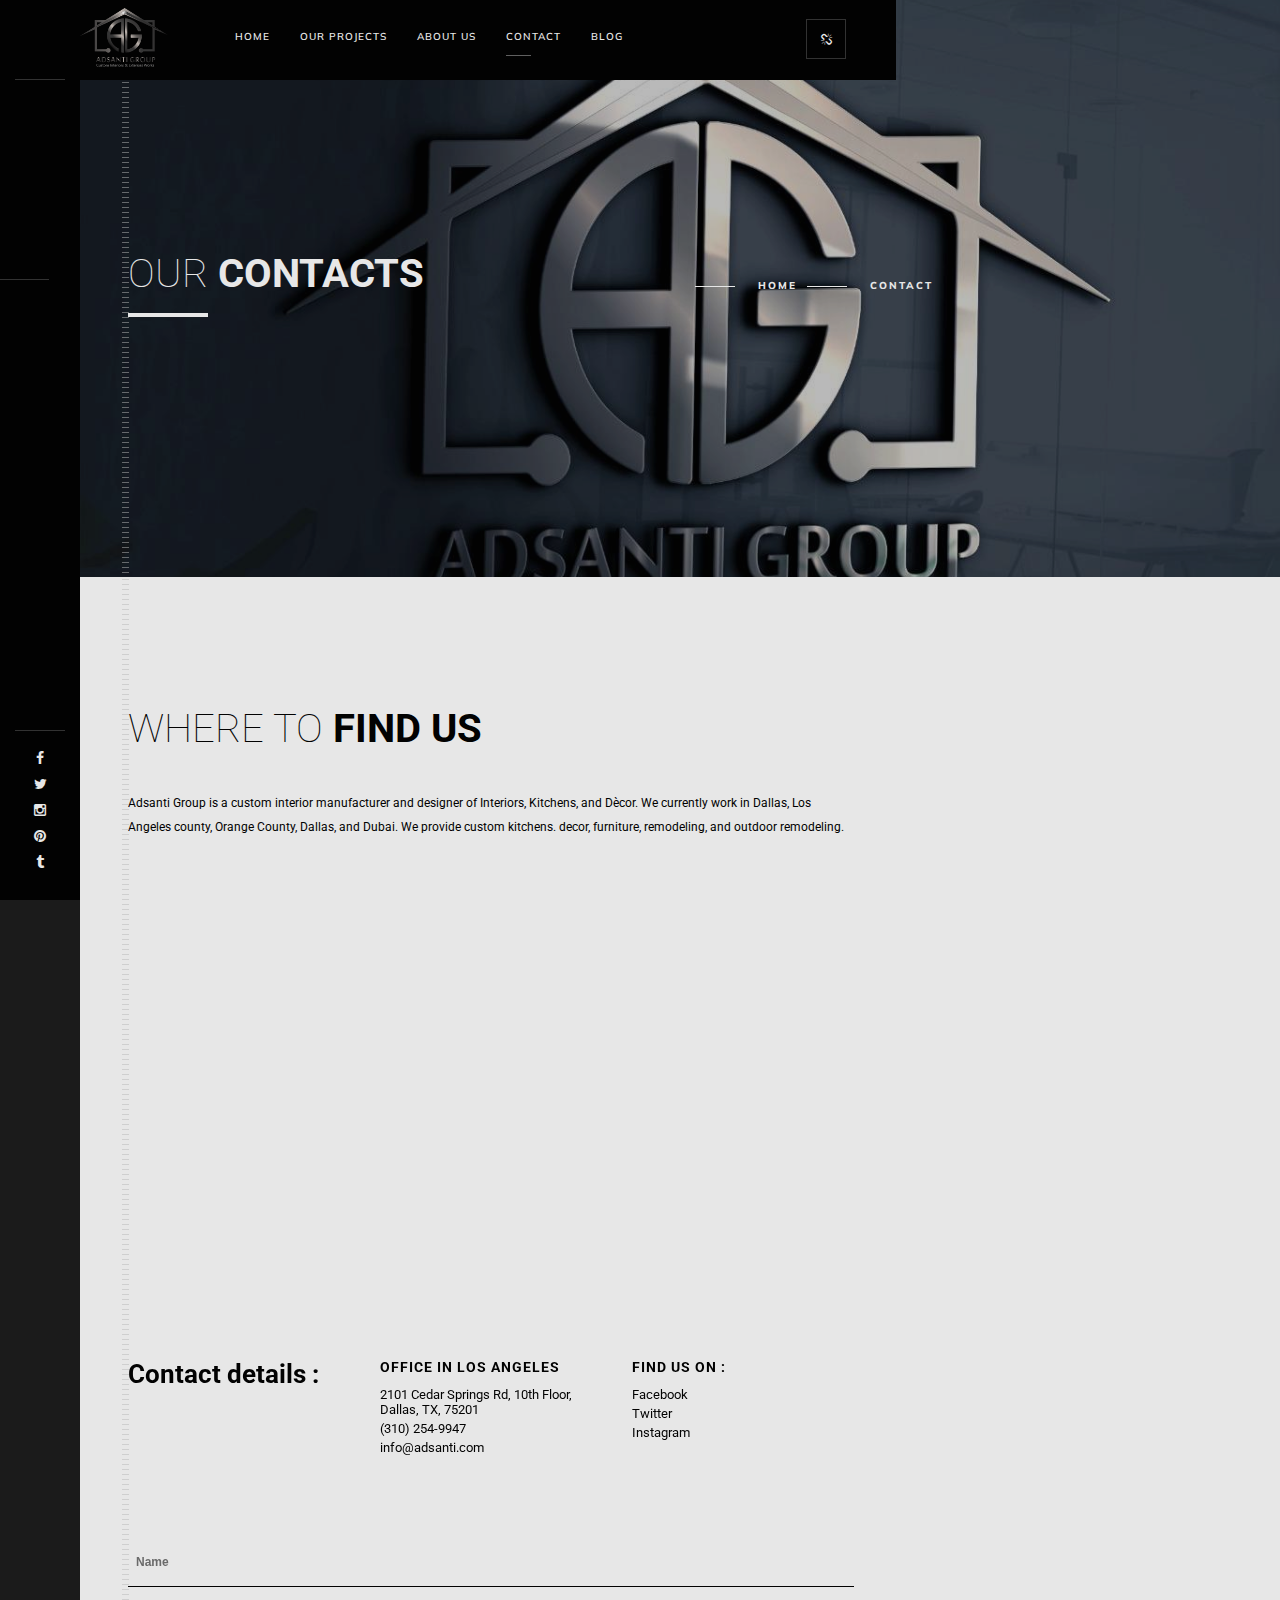
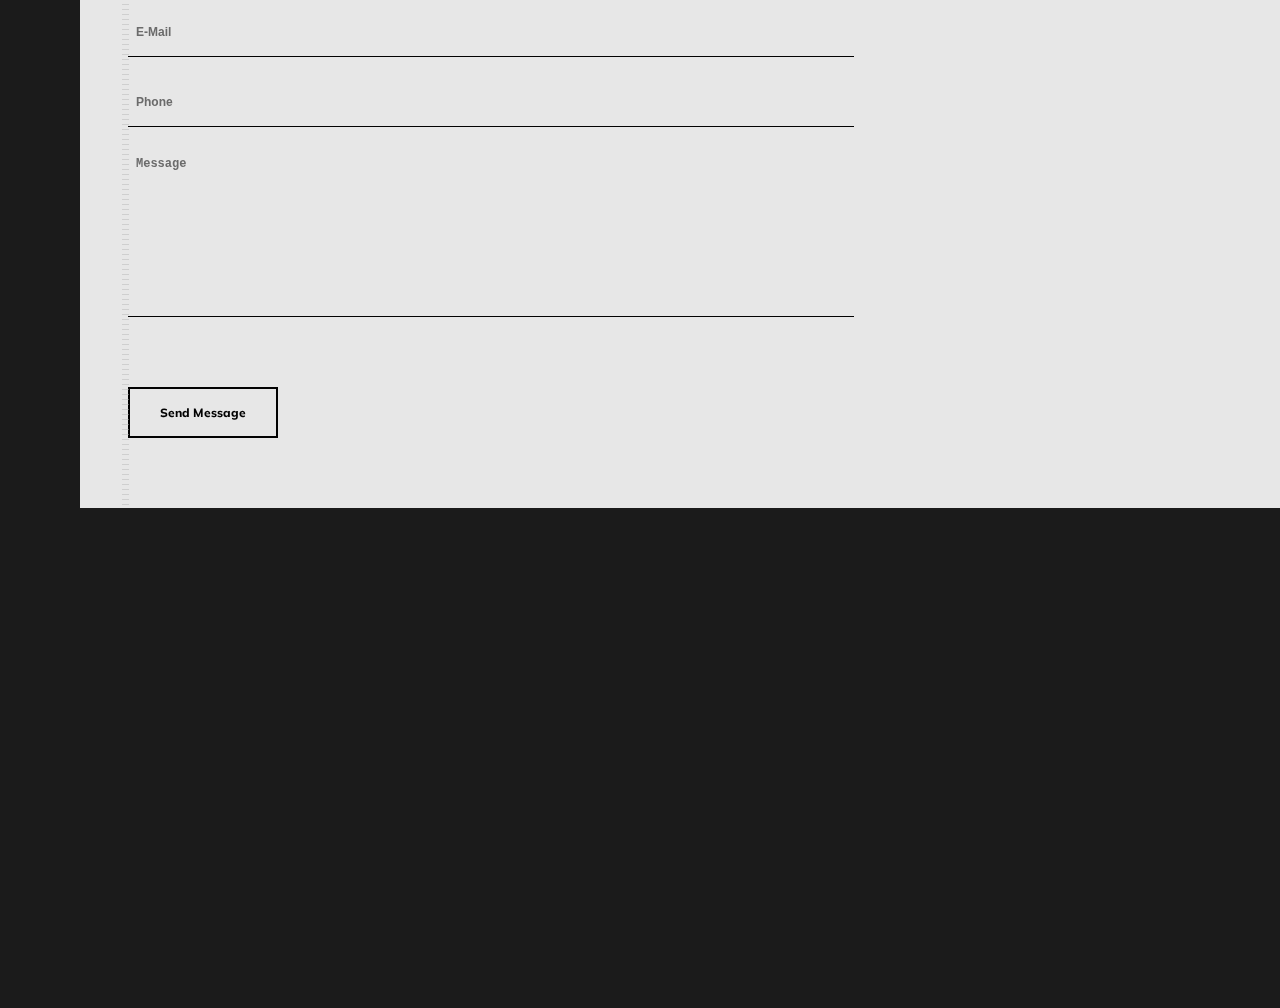
<file: contact.html>
<!DOCTYPE HTML>
<html lang="en">
    <head>
        <meta charset="UTF-8">
    
        <title>Adsanti</title>
    
        <meta name="viewport" content="width=device-width, initial-scale=1.0, minimum-scale=1.0, maximum-scale=1.0, user-scalable=no">
    
        <meta name="robots" content="index, follow"/>
    
        <meta name="keywords" content=""/>
    
        <meta name="description" content=""/>
    
        <link type="text/css" rel="stylesheet" href="css/reset.css">
    
        <link type="text/css" rel="stylesheet" href="css/plugins.css">
    
        <link type="text/css" rel="stylesheet" href="css/style.css">
    
        <link rel="shortcut icon" href="image/icon.jpg">
    </head>
    <body>
        <div class="loader">
            <div id="movingBallG">
                <div class="movingBallLineG"></div>
                <div id="movingBallG_1" class="movingBallG"></div>
            </div>
        </div>
        <div id="main">
            <header>
                <div class="header-inner">
                    <div class="logo-holder">
                        <a href="index.html"><img style="margin-top: -15px !important;" src="images/logo.png" alt=""></a>
                    </div>
                    <div class="nav-button-holder">
                        <div class="nav-button vis-m"><span></span><span></span><span></span></div>
                    </div>
                    <div class="nav-holder">
                        <nav>
                            <ul>
                                <li><a href="index.html">Home</a></li>
                                <li><a href="portfolio.html">OUR PROJECTS</a></li>
                                <li><a href="about.html">About us </a></li>
                                <li><a href="contact.html" class="act-link">Contact</a></li>
                                <li><a href="blog.html">Blog</a></li>
                            </ul>
                        </nav>
                    </div>
                </div>
                <div class="show-share isShare">
                    <span>Share</span>
                    <i class="fa fa-chain-broken"></i>            
                </div>
            </header>
            <!--=============== wrapper ===============-->
            <div id="wrapper">
                <!-- content-holder  -->
                <div class="content-holder">
                    <!-- Page title -->
                    <div class="dynamic-title">Contact Us</div>
                    <!-- Page title  end-->
                    <!-- content  -->
                    <div class="content">
                        <section class="parallax-section">
                            <div class="parallax-inner">
                                <div class="bg" data-bg="images/bg/444.jpg" data-top-bottom="transform: translateY(300px);" data-bottom-top="transform: translateY(-300px);"></div>
                                <div class="overlay"></div>
                            </div>
                            <div class="container">
                                <div class="page-title">
                                    <div class="row">
                                        <div class="col-md-6">
                                            <h2> Our <strong> Contacts </strong></h2>
                                        </div>
                                        <div class="col-md-6">
                                            <ul class="creat-list">
                                                <li><a href="index.html">Home</a></li>
                                                <li><a href="contact.html">Contact</a></li>
                                            </ul>
                                        </div>
                                    </div>
                                </div>
                            </div>
                        </section>
                    </div>
                    <!-- content end -->
                    <!-- content  -->
                    <div class="content">
                        <section>
                            <div class="container">
                                <div class="row">
                                    <div class="col-md-8">
                                        <h2 class="section-title">Where to <strong>Find us </strong></h2>
                                        <p>Adsanti Group is a custom interior manufacturer and designer of Interiors, Kitchens, and Dècor. We currently work in Dallas, Los Angeles county, Orange County, Dallas, and Dubai. We provide custom kitchens. decor, furniture, remodeling, and outdoor remodeling.</p>
                                    </div>
                                </div>
                                <div class="map-box">
                                    <iframe src="https://www.google.com/maps/embed?pb=!1m18!1m12!1m3!1d838.4828695463907!2d-96.80579122920356!3d32.79407609881042!2m3!1f0!2f0!3f0!3m2!1i1024!2i768!4f13.1!3m3!1m2!1s0x864e993092a23d6f%3A0xce2a1e9be9e51bde!2zMjEwMSBDZWRhciBTcHJpbmdzIFJkLCBEYWxsYXMsIFRYIDc1MjAx2Iwg2KfZhNmI2YTYp9mK2KfYqiDYp9mE2YXYqtit2K_YqQ!5e0!3m2!1sar!2seg!4v1599159736773!5m2!1sar!2seg" width="100%" height="450" frameborder="0" style="border:0;" allowfullscreen="" aria-hidden="false" tabindex="0"></iframe>
                                </div>
                                <div class="row">
                                    <div class="col-md-8">
                                        <div class="contact-details">
                                            <div class="row">
                                                <div class="col-md-4">
                                                    <h3 class="bold-title">Contact  details : </h3>
                                                </div>
                                                <div class="col-md-4">
                                                    <h4>Office in Los Angeles</h4>
                                                    <ul>
                                                        <li><a href="#">2101 Cedar Springs Rd, 10th Floor, Dallas, TX, 75201</a></li>
                                                        <li><a href="#"> (310) 254-9947</a></li>
                                                        <li><a href="#">info@adsanti.com</a></li>
                                                    </ul>
                                                </div>
                                                <div class="col-md-4">
                                                    <h4>Find Us On : </h4>
                                                    <ul>
                                                        <li><a href="#">Facebook</a></li>
                                                        <li><a href="#">Twitter </a></li>
                                                        <li><a href="#">Instagram</a></li>
                                                    </ul>
                                                </div>
                                            </div>
                                        </div>
                                        <!-- contact form -->
                                        <div class="contact-form-holder">
                                            <div id="contact-form">
                                                <div id="message"></div>
                                                <form method="post" action="" name="contactform" id="contactform">
                                                    <input name="name" type="text" id="name"  onClick="this.select()" placeholder="Name" value="" >
                                                    <input name="email" type="text" id="email" onClick="this.select()" placeholder="E-Mail" value="" >
                                                    <input type="text"  name="phone" id="phone" placeholder="Phone" value=""/>
                                                    <textarea name="comments"  id="comments" placeholder="Message" onClick="this.select()" ></textarea>
                                                    <button type="submit"  id="submit"  data-top-bottom="transform: translateY(-50px);" data-bottom-top="transform: translateY(50px);"><span>Send Message </span></button>
                                                </form>
                                            </div>
                                        </div>
                                        <!-- contact form  end-->
                                    </div>
                                </div>
                            </div>
                        </section>
                    </div>
                    <!-- content end-->
                    <!-- content footer-->
                    <div class="height-emulator"></div>
                    <footer class="content-footer">
                        <!--  container  --> 
                        <div class="container">
                            <div class="row">
                                <div class="col-md-6">
                                    <!-- Footer logo --> 
                                    <div class="footer-item footer-logo">
                                        <a href="index.html" class="ajax"><img src="images/logo.png" width="120px" alt=""></a>
                                        <p>Adsanti Group is a custom interior manufacturer and designer of Interiors, Kitchens, and Dècor. We currently work in Dallas, Los Angeles county, Orange County, Dallas, and Dubai. We provide custom kitchens. decor, furniture, remodeling, and outdoor remodeling.  </p>
                                    </div>
                                </div>
                                <!-- Footer info --> 
                                <div class="col-md-2">
                                    <div class="footer-item">
                                        <h4 class="text-link">Call</h4>
                                        <ul>
                                            <li><a href="tel://(310) 254-9947">(310) 254-9947</a></li>
                                            <li><a href="#"></a></li>
                                        </ul>
                                    </div>
                                </div>
                                <!-- Footer info end--> 
                                <!-- Footer info --> 
                                <div class="col-md-2">
                                    <div class="footer-item">
                                        <h4 class="text-link">Write</h4>
                                        <ul>
                                            <li><a href="adsani.com">adsani.com</a></li>
                                            <li><a href="info@adsanti.com">info@adsanti.com</a></li>
                                        </ul>
                                    </div>
                                </div>
                                <!-- Footer info-->
                                <!-- Footer info end--> 
                                <div class="col-md-2">
                                    <div class="footer-item">
                                        <h4 class="text-link">Visit</h4>
                                        <ul>
                                            <li><span>2101 Cedar Springs Rd, 10th Floor, Dallas, TX, 75201</span></li>
                                            <li> <a href="contact.html" target="_blank">View on map</a></li>
                                        </ul>
                                    </div>
                                </div>
                                <!-- Footer info end--> 
                            </div>
                            <!-- Footer copyright -->
                            <div class="row">
                                <div class="col-md-6"></div>
                                <div class="col-md-6">
                                    <div class="footer-wrap">
                                        <span class="copyright">  &#169; Ahmed karem   2020.  All rights reserved.  
                                        </span>
                                        <span class="to-top">To Top</span>
                                    </div>
                                </div>
                            </div>
                            <!-- Footer copyright end -->
                        </div>
                        <!--  container  end --> 
                        <!-- Hover animation  -->
                        <canvas class="particular"></canvas>
                        <!-- Hover animation  end -->
                    </footer>
                    <!-- content footer end -->
                    <!-- share  -->
                    <div class="share-inner">
                        <div class="share-container  isShare"  data-share="['facebook','googleplus','twitter','linkedin']"></div>
                        <div class="close-share"></div>
                    </div>
                    <!-- share end -->
                </div>
                <!-- content-holder  end-->
            </div>
            <!-- wrapper end -->
            <!-- Fixed footer -->
            <footer class="fixed-footer">
                <div class="footer-social">
                    <ul>
                        <li><a href="#" target="_blank" ><i class="fa fa-facebook"></i></a></li>
                        <li><a href="#" target="_blank"><i class="fa fa-twitter"></i></a></li>
                        <li><a href="#" target="_blank" ><i class="fa fa-instagram"></i></a></li>
                        <li><a href="#" target="_blank" ><i class="fa fa-pinterest"></i></a></li>
                        <li><a href="#" target="_blank" ><i class="fa fa-tumblr"></i></a></li>
                    </ul>
                </div>
                <!-- Header  title -->
                <div class="footer-title">
                    <h2><a  href="#"></a></h2>
                </div>
                <!-- Header  title  end-->
            </footer>
            <!-- Fixed footer end-->
        </div>
        <!-- Main end -->
        <!--=============== google map ===============-->
        <script type="text/javascript" src="http://maps.google.com/maps/api/js?key=AIzaSyDwJSRi0zFjDemECmFl9JtRj1FY7TiTRRo"></script>
        <!--=============== scripts  ===============-->
        <script type="text/javascript" src="js/jquery.min.js"></script>
        <script type="text/javascript" src="js/plugins.js"></script>
        <script type="text/javascript" src="js/scripts.js"></script>
        <script type="text/javascript" src="js/map.js"></script>
    </body>
</html>
</file>
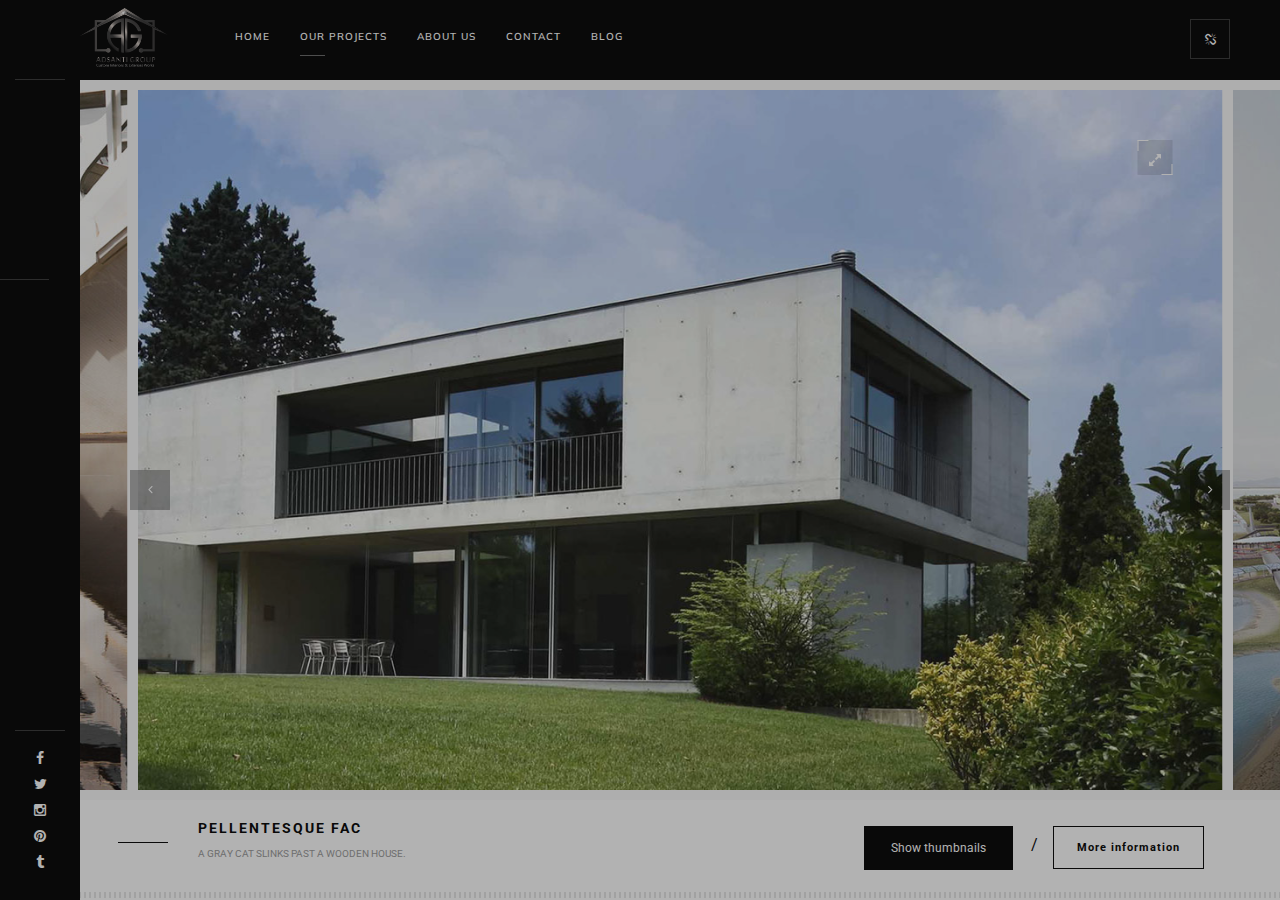
<file: portfolio-single.html>
<!DOCTYPE HTML>
<html lang="en">
    <head>
        <meta charset="UTF-8">
    
        <title>Adsanti - product-single</title>
    
        <meta name="viewport" content="width=device-width, initial-scale=1.0, minimum-scale=1.0, maximum-scale=1.0, user-scalable=no">
    
        <meta name="robots" content="index, follow"/>
    
        <meta name="keywords" content=""/>
    
        <meta name="description" content=""/>
    
        <link type="text/css" rel="stylesheet" href="css/reset.css">
    
        <link type="text/css" rel="stylesheet" href="css/plugins.css">
    
        <link type="text/css" rel="stylesheet" href="css/style.css">
    
        <link rel="shortcut icon" href="image/icon.jpg">
    </head>
    <body>
        <div class="loader">
            <div id="movingBallG">
                <div class="movingBallLineG"></div>
                <div id="movingBallG_1" class="movingBallG"></div>
            </div>
        </div>
        <div id="main">
            <header>
                <div class="header-inner">
                    <div class="logo-holder">
                        <a href="index.html"><img style="margin-top: -15px !important;" src="images/logo.png" alt=""></a>
                    </div>
                    <div class="nav-button-holder">
                        <div class="nav-button vis-m"><span></span><span></span><span></span></div>
                    </div>
                    <div class="nav-holder">
                        <nav>
                            <ul>
                                <li><a href="index.html">Home</a></li>
                                <li><a href="portfolio.html" class="act-link">OUR PROJECTS</a></li>
                                <li><a href="about.html">About us </a></li>
                                <li><a href="contact.html">Contact</a></li>
                                <li><a href="blog.html">Blog</a></li>
                            </ul>
                        </nav>
                    </div>
                </div>
                <div class="show-share isShare">
                    <span>Share</span>
                    <i class="fa fa-chain-broken"></i>            
                </div>
            </header>
            <!--=============== wrapper ===============-->	
            <div id="wrapper">
                <!-- content-holder  -->
                <div class="content-holder">
                    <!-- Page title -->
                    <div class="dynamic-title">ADSANTI Company</div>
                    <!-- Page title  end--> 
                    <!-- content  -->
                    <div class="content hor-content full-height pad-con no-bg-con">
                        <!-- portfolio  Images  -->
                        <div class="control-panel">
                            <div class="container">
                                <div class="caption"></div>
                                <a href="#" class=" btn anim-button   flat-btn   transition    show-hid-sidebar"><span>More information</span><i class="fa fa-eye"></i></a>
                                <span     class="show-thumbs vis-con-panel vis-t" data-textshow="Show thumbnails" data-texthide="Hide thumbnails"></span>
                            </div>
                        </div>
                        <div class="resize-carousel-holder lightgallery ogm smp">
                            <div id="gallery_horizontal" class="gallery_horizontal" data-cen="1">
                                <!-- gallery Item-->
                                <div class="horizontal_item" data-phname="Pellentesque fac" data-phdesc="A gray cat slinks past a wooden house.">
                                    <img src="images/folio/thumbs/13.jpg" alt="">
                                    <a data-src="images/folio/thumbs/13.jpg" class="popup-image slider-zoom">
                                    <i class="fa fa-expand"></i> 
                                    </a>
                                </div>
                                <!-- gallery item end-->
                                <!-- gallery Item-->
                                <div class="horizontal_item" data-phname="at elementum" data-phdesc="Lorem ipsum dosectetur adipisicing elit, sed do.">
                                    <img src="images/folio/thumbs/3.jpg"  alt="">
                                    <a data-src="images/folio/thumbs/3.jpg" class="popup-image slider-zoom">
                                    <i class="fa fa-expand"></i> 
                                    </a>
                                </div>
                                <!-- gallery item end-->
                                <!-- gallery Item-->
                                <div class="horizontal_item" data-phname="Fusce fermentum" data-phdesc="Nulla fringilla purus at leo dignissim congue">
                                    <img  src="images/folio/thumbs/4.jpg"  alt="">
                                    <a data-src="images/folio/thumbs/4.jpg" class="popup-image slider-zoom">
                                    <i class="fa fa-expand"></i> 
                                    </a>
                                </div>
                                <!-- gallery item end-->
                                <!-- gallery Item-->
                                <div class="horizontal_item" data-phname="Etiam venenatis" data-phdesc="Adipisicing elit, sed do.">
                                    <img  src="images/folio/thumbs/5.jpg" alt="">
                                    <a data-src="images/folio/thumbs/5.jpg" class="popup-image slider-zoom">
                                    <i class="fa fa-expand"></i> 
                                    </a>
                                </div>
                                <!-- gallery item end-->
                                <!-- gallery Item-->
                                <div class="horizontal_item" data-phname="Lorem ipsum" data-phdesc="A gray cat slinks past a wooden house.">
                                    <img  src="images/folio/thumbs/15.jpg" alt="">
                                    <a data-src="images/folio/thumbs/15.jpg" class="popup-image slider-zoom">
                                    <i class="fa fa-expand"></i> 
                                    </a>
                                </div>
                                <!-- gallery item end-->
                                <!-- gallery Item-->
                                <div class="horizontal_item" data-phname="arcu non convallis" data-phdesc="Lorem ipsum dosectetur adipisicing elit, sed do.">
                                    <img  src="images/folio/thumbs/20.jpg"   alt="">
                                    <a data-src="images/folio/thumbs/20.jpg" class="popup-image slider-zoom">
                                    <i class="fa fa-expand"></i> 
                                    </a>
                                </div>
                                <!-- gallery item end-->
                                <!-- gallery Item-->
                                <div class="horizontal_item" data-phname="Nunc non volutpat" data-phdesc="Nulla fringilla purus at leo dignissim congue">
                                    <img  src="images/folio/thumbs/21.jpg"  alt="">
                                    <a data-src="images/folio/thumbs/21.jpg" class="popup-image slider-zoom">
                                    <i class="fa fa-expand"></i> 
                                    </a>
                                </div>
                                <!-- gallery item end-->
                                <!-- gallery Item-->
                                <div class="horizontal_item" data-phname="Proin eu lobortis" data-phdesc="Adipisicing elit, sed do.">
                                    <img src="images/folio/thumbs/28.jpg" alt="">
                                    <a data-src="images/folio/thumbs/28.jpg" class="popup-image slider-zoom">
                                    <i class="fa fa-expand"></i> 
                                    </a>
                                </div>
                                <!-- gallery item end-->                                 
                                <!-- gallery Item-->
                                <div class="horizontal_item" data-phname="Vestibulum vitae" data-phdesc="Nulla fringilla purus at leo dignissim congue">
                                    <img  src="images/folio/thumbs/14.jpg" alt="">
                                    <a data-src="images/folio/thumbs/14.jpg" class="popup-image slider-zoom">
                                    <i class="fa fa-expand"></i> 
                                    </a>
                                </div>
                                <!-- gallery item end-->
                                <!-- gallery Item-->
                                <div class="horizontal_item" data-phname="Donec pellentesque" data-phdesc="Adipisicing elit, sed do.">
                                    <img   src="images/folio/thumbs/7.jpg"  alt="">
                                    <a data-src="images/folio/thumbs/7.jpg" class="popup-image slider-zoom">
                                    <i class="fa fa-expand"></i> 
                                    </a>
                                </div>
                                <!-- gallery item end-->
                                <!-- gallery Item-->
                                <div class="horizontal_item" data-phname="Integer sit amet" data-phdesc="A gray cat slinks past a wooden house.">
                                    <img  src="images/folio/thumbs/21.jpg" alt="">
                                    <a data-src="images/folio/thumbs/21.jpg" class="popup-image slider-zoom">
                                    <i class="fa fa-expand"></i> 
                                    </a>
                                </div>
                                <!-- gallery item end-->
                                <!-- gallery Item-->
                                <div class="horizontal_item" data-phname="Morbi sit amet" data-phdesc="Adipisicing elit, sed do.">
                                    <img   src="images/folio/thumbs/17.jpg"  alt="">
                                    <a data-src="images/folio/thumbs/17.jpg" class="popup-image slider-zoom">
                                    <i class="fa fa-expand"></i> 
                                    </a>
                                </div>
                                <!-- gallery item end-->                                
                            </div>
                            <!--  navigation -->
                            <div class="customNavigation fhsln">
                                <a class="prev-slide transition"><i class="fa fa-angle-left"></i></a>
                                <a class="next-slide transition"><i class="fa fa-angle-right"></i></a>
                            </div>
                            <!--  navigation end-->
                        </div>
                        <!-- portfolio  Images  end-->
                        <!-- Hidden sidebar-->
                        <div class="sb-overlay"></div>
                        <div class="hid-sidebar">
                            <div class="container small-container">
                                <div class="sidebar-wrap">
                                    <div class="sb-bg"></div>
                                    <div class="sb-inner">
                                        <div class="close-sidebar"></div>
                                        <h2 class="section-title">ADSANTI <strong> project </strong></h2>
                                        <div class="separator"></div>
                                        <div class="clearfix"></div>
                                        <p>Adsanti Group is a custom interior manufacturer and designer of Interiors, Kitchens, and Dècor. We currently work in Dallas, Los Angeles county, Orange County, Dallas, and Dubai. We provide custom kitchens. decor, furniture, remodeling, and outdoor remodeling. </p>
                                        <p>Adsanti Group is a custom interior manufacturer and designer of Interiors, Kitchens, and Dècor. We currently work in Dallas, Los Angeles county, Orange County, Dallas, and Dubai. We provide custom kitchens. decor, furniture, remodeling, and outdoor remodeling.</p>
                                        <h4>Info</h4>
                                        <ul class="project-details">
                                            <li>
                                                <div class="pd-holder">
                                                    <h5>Category :  <a href="#">KITCHENS</a> <a href="#"> ADSANTI</a></h5>
                                                </div>
                                            </li>
                                            <li>
                                                <div class="pd-holder">
                                                    <h5>Date :  <a href="#">23 may 2020</a></h5>
                                                </div>
                                            </li>
                                            <li>
                                                <div class="pd-holder">
                                                    <h5>Client  :  <a href="#">ADSANTI</a></h5>
                                                </div>
                                            </li>
                                            <li>
                                                <div class="pd-holder">
                                                    <h5>Location :  <a href="#">2101 Cedar Springs Rd, 10th Floor, Dallas</a></h5>
                                                </div>
                                            </li>
                                        </ul>
                                        <a href="#" class=" btn anim-button   flat-btn   transition  fl-l" target="_blank"><span>View Project</span><i class="fa fa-eye"></i></a>
                                        <div class="content-nav">
                                            <ul>
                                                <li><a href="portfolio-single2.html" class=" text-link">next project</a></li>
                                                <li><a href="portfolio-single3.html" class=" text-link">prev project</a></li>
                                            </ul>
                                        </div>
                                    </div>
                                </div>
                            </div>
                        </div>
                        <!-- sidebar end -->
                    </div>
                    <!-- content end -->
                    <!-- share  -->
                    <div class="share-inner">
                        <div class="share-container  isShare"  data-share="['facebook','googleplus','twitter','linkedin']"></div>
                        <div class="close-share"></div>
                    </div>
                    <!-- share end -->
                </div>
                <!-- content-holder  end-->
            </div>
            <!-- wrapper end -->
            <!-- Fixed footer -->
            <footer class="fixed-footer">
                <div class="footer-social">
                    <ul>
                        <li><a href="#" target="_blank" ><i class="fa fa-facebook"></i></a></li>
                        <li><a href="#" target="_blank"><i class="fa fa-twitter"></i></a></li>
                        <li><a href="#" target="_blank" ><i class="fa fa-instagram"></i></a></li>
                        <li><a href="#" target="_blank" ><i class="fa fa-pinterest"></i></a></li>
                        <li><a href="#" target="_blank" ><i class="fa fa-tumblr"></i></a></li>
                    </ul>
                </div>
                <!-- Header  title --> 
                <div class="footer-title">
                    <h2><a  href="#"></a></h2>
                </div>
                <!-- Header  title  end-->
            </footer>
            <!-- Fixed footer end-->
        </div>
        <!-- Main end -->
        <!--=============== scripts  ===============-->
        <script type="text/javascript" src="js/jquery.min.js"></script>
        <script type="text/javascript" src="js/plugins.js"></script>
        <script type="text/javascript" src="js/scripts.js"></script>
    </body>
</html>
</file>
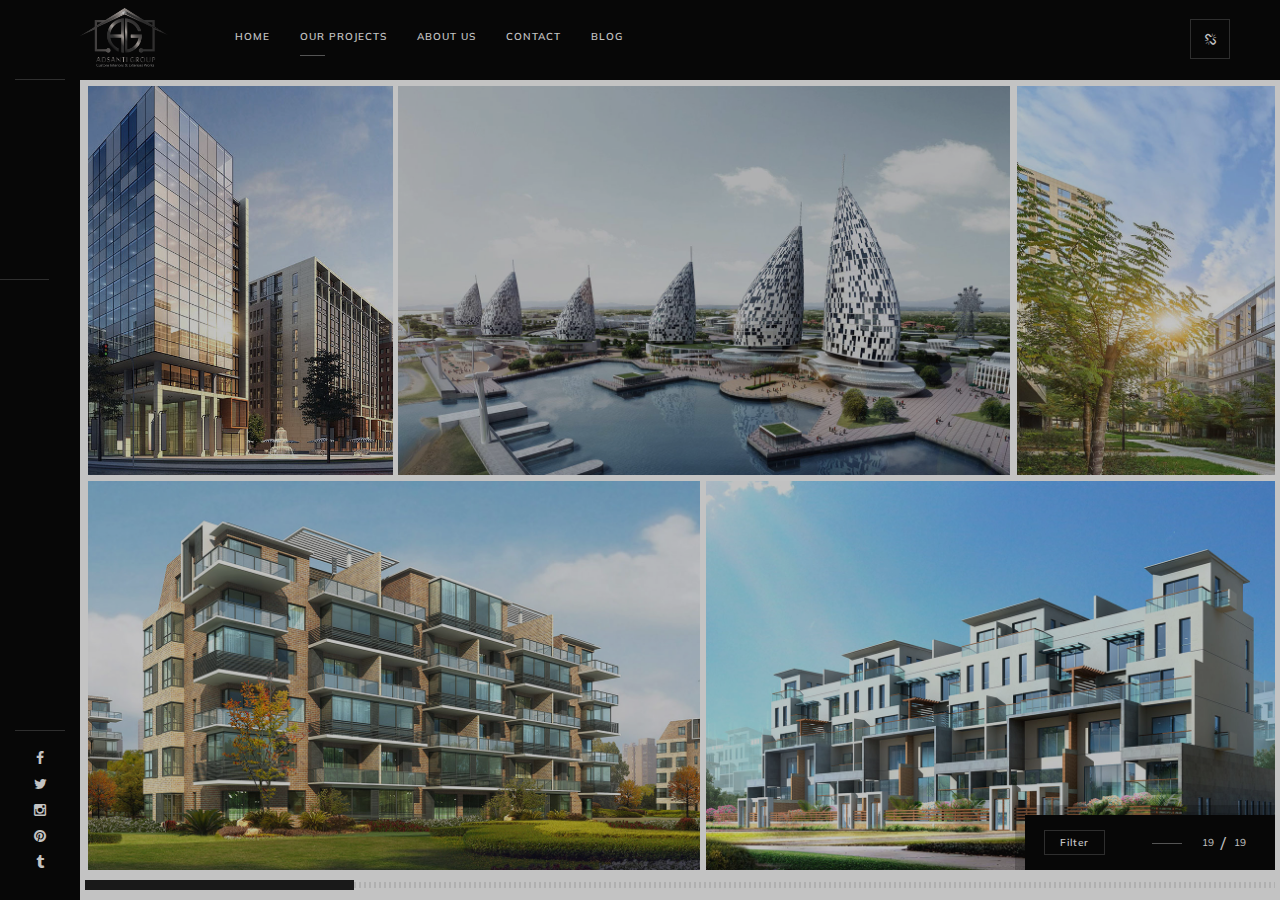
<file: portfolio.html>
<!DOCTYPE HTML>
<html lang="en">
    <head>
        <meta charset="UTF-8">
    
        <title>Adsanti - product</title>
    
        <meta name="viewport" content="width=device-width, initial-scale=1.0, minimum-scale=1.0, maximum-scale=1.0, user-scalable=no">
    
        <meta name="robots" content="index, follow"/>
    
        <meta name="keywords" content=""/>
    
        <meta name="description" content=""/>
    
        <link type="text/css" rel="stylesheet" href="css/reset.css">
    
        <link type="text/css" rel="stylesheet" href="css/plugins.css">
    
        <link type="text/css" rel="stylesheet" href="css/style.css">
    
        <link rel="shortcut icon" href="image/icon.jpg">
    </head>
    <body>
        <div class="loader">
            <div id="movingBallG">
                <div class="movingBallLineG"></div>
                <div id="movingBallG_1" class="movingBallG"></div>
            </div>
        </div>
        <div id="main">
            <header>
                <div class="header-inner">
                    <div class="logo-holder">
                        <a href="index.html"><img style="margin-top: -15px !important;" src="images/logo.png" alt=""></a>
                    </div>
                    <div class="nav-button-holder">
                        <div class="nav-button vis-m"><span></span><span></span><span></span></div>
                    </div>
                    <div class="nav-holder">
                        <nav>
                            <ul>
                                <li><a href="index.html">Home</a></li>
                                <li><a href="portfolio.html" class="act-link">OUR PROJECTS</a></li>
                                <li><a href="about.html">About us </a></li>
                                <li><a href="contact.html">Contact</a></li>
                                <li><a href="blog.html">Blog</a></li>
                            </ul>
                        </nav>
                    </div>
                </div>
                <div class="show-share isShare">
                    <span>Share</span>
                    <i class="fa fa-chain-broken"></i>            
                </div>
            </header>
            <!--=============== wrapper ===============-->
            <div id="wrapper">
                <!-- content-holder  -->
                <div class="content-holder">
                    <!-- Page title -->
                    <div class="dynamic-title">Our Projects</div>
                    <!-- Page title  end-->
                    <!-- content  -->
                    <div class="content hor-content full-height pad-con no-bg-con">
                        <!-- filter  -->
                        <div class="filter-holder round-filter">
                            <div class="gallery-filters hid-filter">
                                <a href="#" class="gallery-filter transition2 gallery-filter_active" data-filter="*">All</a>
                                <a href="#" class="gallery-filter transition2" data-filter=".interior">KITCHENS</a>
                                <a href="#" class="gallery-filter transition2" data-filter=".construction">INTERIOR REMODELING</a>
                                <a href="#" class="gallery-filter transition2" data-filter=".design">OUTDOOR</a>
                                <a href="#" class="gallery-filter transition2" data-filter=".houses">3-D DESIGN</a>
                            </div>
                            <div class="clearfix"></div>
                            <div class="filter-button">Filter</div>
                            <div class="count-folio round-counter">
                                <div class="num-album"></div>
                                <div class="all-album"></div>
                            </div>
                        </div>
                        <!-- filter end -->
                        <!--=============== portfolio holder ===============-->
                        <div class="resize-carousel-holder hpw">
                            <div class="p_horizontal_wrap">
                                <div id="portfolio_horizontal_container" class="two-ver-columns">
                                    <!-- portfolio item -->
                                    <div class="portfolio_item interior design">
                                        <img  src="images/folio/thumbs/1.jpg" alt="">
                                        <div class="port-desc-holder">
                                            <div class="port-desc">
                                                <div class="grid-item">
                                                    <h3><a href="portfolio-single.html">Quisque non augue</a></h3>
                                                    <span>Photography /   Web design</span>
                                                </div>
                                            </div>
                                        </div>
                                    </div>
                                    <!-- portfolio item end -->
                                    <!-- portfolio item -->
                                    <div class="portfolio_item houses design">
                                        <img  src="images/folio/thumbs/2.jpg"  alt="">
                                        <div class="port-desc-holder">
                                            <div class="port-desc">
                                                <div class="grid-item">
                                                    <h3><a href="portfolio-single.html">Nam gravida</a></h3>
                                                    <span>Houses /   interior</span>
                                                </div>
                                            </div>
                                        </div>
                                    </div>
                                    <!-- portfolio item end -->
                                    <!-- portfolio item -->
                                    <div class="portfolio_item houses construction">
                                        <img  src="images/folio/thumbs/3.jpg"   alt="">
                                        <div class="port-desc-holder">
                                            <div class="port-desc">
                                                <div class="grid-item">
                                                    <h3><a href="portfolio-single.html">Curabitur bibendum</a></h3>
                                                    <span>Design /   Construction</span>
                                                </div>
                                            </div>
                                        </div>
                                    </div>
                                    <!-- portfolioitem end -->
                                    <!-- portfolio item -->
                                    <div class="portfolio_item construction">
                                        <img  src="images/folio/thumbs/4.jpg"  alt="">
                                        <div class="port-desc-holder">
                                            <div class="port-desc">
                                                <div class="grid-item">
                                                    <h3><a href="portfolio-single.html">Adipiscing elit</a></h3>
                                                    <span>Houses /   Interior</span>
                                                </div>
                                            </div>
                                        </div>
                                    </div>
                                    <!-- portfolio item end -->
                                    <!-- portfolio item -->
                                    <div class="portfolio_item construction design">
                                        <img  src="images/folio/thumbs/5.jpg"  alt="">
                                        <div class="port-desc-holder">
                                            <div class="port-desc">
                                                <div class="grid-item">
                                                    <h3><a href="portfolio-single.html">Nam sagittis pretium</a></h3>
                                                    <span>Wood  /   Design</span>
                                                </div>
                                            </div>
                                        </div>
                                    </div>
                                    <!-- portfolioitem end -->
                                    <!-- portfolio item -->
                                    <div class="portfolio_item houses interior">
                                        <img  src="images/folio/thumbs/6.jpg"  alt="">
                                        <div class="port-desc-holder">
                                            <div class="port-desc">
                                                <div class="grid-item">
                                                    <h3><a href="portfolio-single.html">Mauris lacinia</a></h3>
                                                    <span>Photography /   Design</span>
                                                </div>
                                            </div>
                                        </div>
                                    </div>
                                    <!-- portfolio item end -->
                                    <!-- portfolio item -->
                                    <div class="portfolio_item interior design">
                                        <img  src="images/folio/thumbs/7.jpg"  alt="">
                                        <div class="port-desc-holder">
                                            <div class="port-desc">
                                                <div class="grid-item">
                                                    <h3><a href="portfolio-single.html">Nulla justo arcu</a></h3>
                                                    <span>Photography /  Houses</span>
                                                </div>
                                            </div>
                                        </div>
                                    </div>
                                    <!-- portfolio item end -->
                                    <!-- portfolio item -->
                                    <div class="portfolio_item houses design">
                                        <img  src="images/folio/thumbs/8.jpg"  alt="">
                                        <div class="port-desc-holder">
                                            <div class="port-desc">
                                                <div class="grid-item">
                                                    <h3><a href="portfolio-single.html">Tincidunt ornare</a></h3>
                                                    <span>Architecture /   Constuction</span>
                                                </div>
                                            </div>
                                        </div>
                                    </div>
                                    <!-- portfolio item end -->
                                    <!-- portfolio item -->
                                    <div class="portfolio_item houses design">
                                        <img  src="images/folio/thumbs/9.jpg"  alt="">
                                        <div class="port-desc-holder">
                                            <div class="port-desc">
                                                <div class="grid-item">
                                                    <h3><a href="portfolio-single.html">lacus purus</a></h3>
                                                    <span>Photography /   Web design</span>
                                                </div>
                                            </div>
                                        </div>
                                    </div>
                                    <!-- portfolio item end -->
                                    <!-- portfolio item -->
                                    <div class="portfolio_item interior">
                                        <img  src="images/folio/thumbs/10.jpg"   alt="">
                                        <div class="port-desc-holder">
                                            <div class="port-desc">
                                                <div class="grid-item">
                                                    <h3><a href="portfolio-single.html">Phasellus nec</a></h3>
                                                    <span>Photography /   Architecture</span>
                                                </div>
                                            </div>
                                        </div>
                                    </div>
                                    <!-- portfolio item end -->
                                    <!-- portfolio item -->
                                    <div class="portfolio_item   construction">
                                        <img  src="images/folio/thumbs/11.jpg"   alt="">
                                        <div class="port-desc-holder">
                                            <div class="port-desc">
                                                <div class="grid-item">
                                                    <h3><a href="portfolio-single.html">Efficitur urna</a></h3>
                                                    <span>Architecture /  Interior</span>
                                                </div>
                                            </div>
                                        </div>
                                    </div>
                                    <!-- portfolioitem end -->
                                    <!-- portfolio item -->
                                    <div class="portfolio_item interior construction">
                                        <img  src="images/folio/thumbs/18.jpg"   alt="">
                                        <div class="port-desc-holder">
                                            <div class="port-desc">
                                                <div class="grid-item">
                                                    <h3><a href="portfolio-single.html">Integer euismod</a></h3>
                                                    <span>Photography /   Architecture / Design </span>
                                                </div>
                                            </div>
                                        </div>
                                    </div>
                                    <!-- portfolio item end -->
                                    <!-- portfolio item -->
                                    <div class="portfolio_item design construction">
                                        <img  src="images/folio/thumbs/13.jpg"   alt="">
                                        <div class="port-desc-holder">
                                            <div class="port-desc">
                                                <div class="grid-item">
                                                    <h3><a href="portfolio-single.html">vitae odio</a></h3>
                                                    <span>Photography /   Construction</span>
                                                </div>
                                            </div>
                                        </div>
                                    </div>
                                    <!-- portfolio item end -->
                                    <!-- portfolio item -->
                                    <div class="portfolio_item interior">
                                        <img  src="images/folio/thumbs/14.jpg"   alt="">
                                        <div class="port-desc-holder">
                                            <div class="port-desc">
                                                <div class="grid-item">
                                                    <h3><a href="portfolio-single.html">condimentum ac sapien</a></h3>
                                                    <span>Photography /   Wood</span>
                                                </div>
                                            </div>
                                        </div>
                                    </div>
                                    <!-- portfolio item end -->
                                    <!-- portfolio item -->
                                    <div class="portfolio_item interior construction">
                                        <img  src="images/folio/thumbs/15.jpg"   alt="">
                                        <div class="port-desc-holder">
                                            <div class="port-desc">
                                                <div class="grid-item">
                                                    <h3><a href="portfolio-single.html">Maecenas vitae semper</a></h3>
                                                    <span>Photography /   Interior </span>
                                                </div>
                                            </div>
                                        </div>
                                    </div>
                                    <!-- portfolio item end -->
                                    <!-- portfolio item -->
                                    <div class="portfolio_item interior design houses">
                                        <img  src="images/folio/thumbs/16.jpg"   alt="">
                                        <div class="port-desc-holder">
                                            <div class="port-desc">
                                                <div class="grid-item">
                                                    <h3><a href="portfolio-single.html">Proin iaculis felis </a></h3>
                                                    <span>Flat /  Architecture</span>
                                                </div>
                                            </div>
                                        </div>
                                    </div>
                                    <!-- portfolio item end -->
                                    <!-- portfolio item -->
                                    <div class="portfolio_item construction design">
                                        <img  src="images/folio/thumbs/17.jpg"   alt="">
                                        <div class="port-desc-holder">
                                            <div class="port-desc">
                                                <div class="grid-item">
                                                    <h3><a href="portfolio-single.html">Etiam pulvinar </a></h3>
                                                    <span>Wood /  Design</span>
                                                </div>
                                            </div>
                                        </div>
                                    </div>
                                    <!-- portfolio item end -->
                                    <!-- portfolio item -->
                                    <div class="portfolio_item interior construction houses">
                                        <img  src="images/folio/thumbs/12.jpg"   alt="">
                                        <div class="port-desc-holder">
                                            <div class="port-desc">
                                                <div class="grid-item">
                                                    <h3><a href="portfolio-single.html">Praesent imperdiet </a></h3>
                                                    <span>Photography /   Design</span>
                                                </div>
                                            </div>
                                        </div>
                                    </div>
                                    <!-- portfolio item end -->
                                    <!-- portfolio item -->
                                    <div class="portfolio_item construction">
                                        <img  src="images/folio/thumbs/20.jpg"   alt="">
                                        <div class="port-desc-holder">
                                            <div class="port-desc">
                                                <div class="grid-item">
                                                    <h3><a href="portfolio-single.html">tincidunt egestas</a></h3>
                                                    <span>Photography /   Architecture</span>
                                                </div>
                                            </div>
                                        </div>
                                    </div>
                                    <!-- portfolio item end -->
                                </div>
                                <!--portfolio_horizontal_container  end-->
                            </div>
                            <!--p_horizontal_wrap  end-->
                        </div>
                    </div>
                    <!-- content end -->
                    <!-- share  -->
                    <div class="share-inner">
                        <div class="share-container  isShare"  data-share="['facebook','googleplus','twitter','linkedin']"></div>
                        <div class="close-share"></div>
                    </div>
                    <!-- share end -->
                </div>
                <!-- content-holder  end-->
            </div>
            <!-- wrapper end -->
            <!-- Fixed footer -->
            <footer class="fixed-footer">
                <div class="footer-social">
                    <ul>
                        <li><a href="#" target="_blank" ><i class="fa fa-facebook"></i></a></li>
                        <li><a href="#" target="_blank"><i class="fa fa-twitter"></i></a></li>
                        <li><a href="#" target="_blank" ><i class="fa fa-instagram"></i></a></li>
                        <li><a href="#" target="_blank" ><i class="fa fa-pinterest"></i></a></li>
                        <li><a href="#" target="_blank" ><i class="fa fa-tumblr"></i></a></li>
                    </ul>
                </div>
                <!-- Header  title -->
                <div class="footer-title">
                    <h2><a  href="#"></a></h2>
                </div>
                <!-- Header  title  end-->
            </footer>
            <!-- Fixed footer end-->
        </div>
        <!-- Main end -->
        <!--=============== scripts  ===============-->
        <script type="text/javascript" src="js/jquery.min.js"></script>
        <script type="text/javascript" src="js/plugins.js"></script>
        <script type="text/javascript" src="js/scripts.js"></script>
        <script type="text/javascript">
		$(window).resize(function() {
			if ($(window).width() < 778) {
				location.reload();
			}
		});
        </script>
    </body>
</html>
</file>
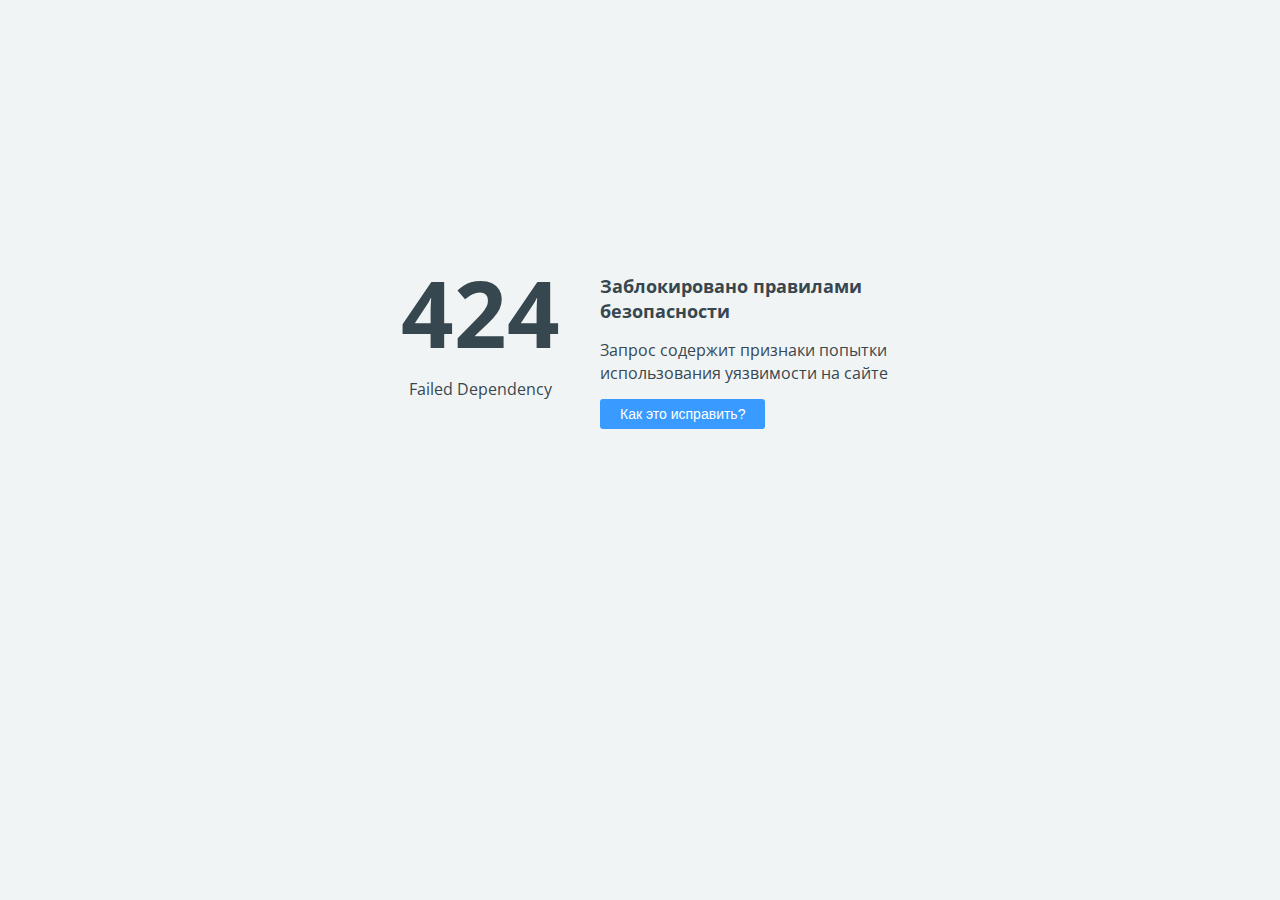
<file: css/owl.video.play.html>
<!doctype html>
<html>
<head>
    <title>424 Failed Dependency</title>
    <meta charset="UTF-8">
    <meta name="viewport" content="width=device-width">
    <link href='https://fonts.googleapis.com/css?family=Open+Sans:400,700&subset=latin,cyrillic' rel='stylesheet' type='text/css'>
    <style>
        body {
            background-color: #f1f4f5;
            color: #37474f;
            line-height: 1.4;
            font-family: 'Open Sans', sans-serif;
            margin: 0;
            padding: 0;
            }
        .error_code {
            display: block;
            font-size: 92px;
            font-weight: 700;
            margin-top: -25px;
            }
        .error_brief {
            display: block;
            font-size: 18px;
            font-weight: 700;
            margin-bottom: 15px;
            }
        .help_button, .fix_button {
            background-color: #399bff;
            color: #fff;
            margin-top: 15px;
            font-size: 14px;
            padding: 7px 20px 7px 20px;
            border: none;
            border-radius: 3px;
            vertical-align: middle;
            cursor: pointer;
            }
        .fix_button {
            background-color: #38ad41;
            }
        #fix_details {
            margin-top: 40px;
            visibility: hidden;
            opacity: 0;
            transition: visibility 0.3s, opacity 0.3s linear;
            }
    </style>

    <script language="JavaScript">
        function toggleHelp() {
            var e = document.getElementById("fix_details");
            if (e.style.visibility == 'visible') {
                e.style.visibility = 'hidden';
                e.style.opacity = 0;
            } else {
                e.style.visibility = 'visible';
                e.style.opacity = 1;
            }
        }
    </script>
</head>
<body>

<div style="display: table; position: absolute; height: 100%; width: 100%;">
    <div style="display: table-cell; vertical-align: middle; padding: 0 40px;">
        <div style="margin-left: auto; margin-right: auto; width: 520px;">
            <div style="float:left; width:200px; text-align: center; padding-right: 20px;">
                <span class="error_code">424</span>
                <span class="error_description">Failed Dependency</span>
            </div>
            <div style="float:left; width:300px;">
                <span class="error_brief">Заблокировано правилами безопасности</span>
                <span class="error_detail">Запрос содержит признаки попытки использования уязвимости на сайте</span>
                <br>
                <input type="button" value="Как это исправить?" class="help_button" onclick="toggleHelp()">
            </div>
            <div style="clear:both"></div>
            <div id="fix_details">
                Если Вы администратор сайта, самый быстрый способ исправить эту ошибку &mdash; воспользоваться
                Технической проверкой сайта в панели управления хостингом.
                
                <br>
                <input type="button" value="Техническая проверка сайта" class="fix_button" onclick="location.href = 'https://adm.tools/troubleshooting/?host=monolit.kwst.net&error=424&request=X1C5n8mFgoeHnCK9Uoaw7QAAAFc&time=2020-09-03%2012:38:39'">
                <br><br>
                <a href="https://www.ukraine.com.ua/faq/error-424.html">Подробнее о возможных причинах ошибки...</a>
            </div>
        </div>
    </div>
</div>

</body>
</html>
</file>
<file: css/style.css>
@charset "utf-8";
/*======================================
 [ -Main Stylesheet-
  Theme: Monolit
  Version: 1.0
  Last change: 15/02/2016 ]
  	+++Fonts +++
	++++General Styles++++
	++++Typography ++++
	++++Page preload ++++
	++++Content Styles ++++
	++++Responsive iframes ++++
	++++ Item hover++++
	++++Header++++
	++++Navigation ++++
	++++Home+++++
	++++Page title +++++
	++++Services ++++
	++++Portfolio++++
	++++Skills ++++
	++++Team ++++
	++++Footer++++
	++++Map ++++
	++++Contact ++++
	++++Facts ++++
	++++blog ++++
	++++Share ++++
	++++Responsive ++++
*/
/*-------------Import fonts ---------------------------------------*/
@import url(https://fonts.googleapis.com/css?family=Roboto:400,300,200,100,400italic,700,900|Muli&amp;subset=latin,vietnamese,latin-ext,cyrillic,cyrillic-ext,greek-ext,greek);
/*-------------General Style---------------------------------------*/
html{
	height:100%;
	overflow-x:hidden !important;
}
body{
	margin: 0;
	padding: 0;
	font-family: 'Roboto', sans-serif;
	font-weight: 400;
	font-size: 12px;
	color: #000;
	background:#1B1B1B;
	height:100%;
	text-align:center;
}
@-o-viewport {width: device-width;}
@-ms-viewport {width: device-width;}
@viewport {width: device-width;}

/*--------------Typography--------------------------------------*/
h1 {
	font-size: 4.46666666667em;
	text-transform: uppercase;
	font-weight: 400;
	line-height: 1.17em;
}
h2 {
	font-size: 3.2em;
	font-weight: 300;
}
h3 {
	font-size: 1em;
}
h4 {
	font-size: 0.9em;
	font-weight: 200;
}
h5 {
	font-size: 0.8em;
	font-weight: 200;
}
h6 {
	font-size: 0.6em;
	font-weight: 200;
}
p {
	text-align:left;
	font-size:12px;
	line-height:24px;
	padding-bottom:10px;
}
blockquote {
	float:left;
	padding: 10px 20px;
	margin: 0 0 20px;
	font-size: 17.5px;
	border-left: 15px solid #eee;
}
blockquote p {
	font-family: Georgia, "Times New Roman", Times, serif;
	font-style:italic;
	color:#494949;
}
/* ---------Page preload--------------------------------------*/
.loader {
	position:fixed;
	top:50% !important;
	left:50%;
	width:105px;
	height:8px;
	z-index:100;
	font-size:34px;
	opacity:0.8;
	margin:-4px 0 0 -53px;
}
#movingBallG{
	position:relative;
	width:105px;
	height:8px;
}
.movingBallLineG{
	position:absolute;
	left:0px;
	top:3px;
	height:1px;
	width:105px;
	background:rgba(255,255,255,0.21);
}
.movingBallG{
	background:#fff;
	position:absolute;
	top:0;
	left:0;
	width:8px;
	height:8px;
	-moz-border-radius:4px;
	-moz-animation-name:bounce_movingBallG;
	-moz-animation-duration:1.3s;
	-moz-animation-iteration-count:infinite;
	-moz-animation-direction:linear;
	-webkit-border-radius:4px;
	-webkit-animation-name:bounce_movingBallG;
	-webkit-animation-duration:1.3s;
	-webkit-animation-iteration-count:infinite;
	-webkit-animation-direction:linear;
	-ms-border-radius:4px;
	-ms-animation-name:bounce_movingBallG;
	-ms-animation-duration:1.3s;
	-ms-animation-iteration-count:infinite;
	-ms-animation-direction:linear;
	-o-border-radius:4px;
	-o-animation-name:bounce_movingBallG;
	-o-animation-duration:1.3s;
	-o-animation-iteration-count:infinite;
	-o-animation-direction:linear;
	border-radius:4px;
	animation-name:bounce_movingBallG;
	animation-duration:1.3s;
	animation-iteration-count:infinite;
	animation-direction:linear;
}
@-moz-keyframes bounce_movingBallG{
	0%{
		left:0px;
	}
	50%{
		left:97px;
	}
	100%{
		left:0px;
	}
}
@-webkit-keyframes bounce_movingBallG{
	0%{
		left:0px;
	}
	50%{
		left:97px;
	}
	100%{
		left:0px;
	}
}
@-ms-keyframes bounce_movingBallG{
	0%{
		left:0px;
	}
	50%{
		left:97px;
	}
	100%{
		left:0px;
	}
}
@-o-keyframes bounce_movingBallG{
	0%{
		left:0px;
	}
	50%{
		left:97px;
	}
	100%{
		left:0px;
	}
}

@keyframes bounce_movingBallG{
	0%{
		left:0px;
	}
	50%{
		left:97px;
	}
	100%{
		left:0px;
	}
}
/* ---------Content Styles--------------------------------------*/
#main{
	height:100%;
	width:100%;
	position:absolute;
	float:left;
	top:0;
	left:0;
	z-index:2;
	opacity:0;
}
#wrapper{
	height:100%;
	margin-left:0;
	vertical-align:top;
	position: absolute;
	left:0;
	top:0;
	right:0;
	z-index:2;
	width:100%;
}
.content-holder{
	vertical-align: top;
	position: absolute;
	left:0;
	top: 0;
	right: 0;
	z-index: 2;
	height: 100%;
	padding:0 0 0 80px;
	-webkit-transition: all 400ms linear;
    -moz-transition: all 400ms linear;
    -o-transition: all 400ms linear;
    -ms-transition: all 400ms linear;
    transition: all 400ms linear;
}
.container{
	max-width: 1224px;
	width:92%;
	margin:0 auto;
	position: relative;
	z-index:2;
}
.content {
	width:100%;
	position:relative;
	z-index:3;
	float:left;
	background:#fff;
	-webkit-transform: translate3d(0,0,0);
}
.pad-con {
	padding-top:80px;
}
.content:before {
	content:'';
    position: absolute;
    display: block;
    top: 0;
    height: 100%;
    z-index: 20;
    width: 7px;
    left: 42px;
    background-repeat: repeat-y;
  	background-image: url(../images/bg-dec.png);
	opacity:0.5;
}
.no-bg-con:before {
	display:none;
}
.dark-bg {
	background:#1B1B1B;
}
.dark-bg .overlay {
	opacity:0.7;
}
.full-height {
	height:100%;
}
.parallax-inner {
	position:absolute;
	top:0;
	left:0;
	width:100%;
	height:100%;
	z-index:1;
	overflow:hidden;
}
.parallax-inner .bg {
	height:150%;
	top:-25%;
}
.bg {
	position:absolute;
	top:0;
	left:0;
	width:100%;
	height:100%;
	background-size: cover;
	background-attachment: scroll  ;
	background-position: center  ;
	background-repeat:repeat;
	background-origin: content-box;
}
.full-height-parallax {
	position: absolute;
	top:0;
	left:0;
	width:100%;
	height:100%;
	overflow:hidden;
	z-index:2;
}
.respimg {
	width:100%;
	height:auto;
}
.overlay {
	position:absolute;
	top:0;
	left:0;
	width:100%;
	height:100%;
	background:#000;
	opacity:0.2;
}
section {
	float:left;
	width:100%;
	position:relative;
	padding:120px 0;
	overflow:hidden;
}
.parallax-section {
 	padding:250px 0;
}
.align-text {
	text-align:left;
}
.no-border {
	border:none !important;
}
.no-padding {
	padding:0 !important;
}
.btn {
	float:left;
	padding:12px 23px;
	line-height:17px;
	letter-spacing:2px;
	font-weight:700;
	font-size:11px;
	color:#000;
	letter-spacing:1px;
	-webkit-transition: all 400ms linear;
    -moz-transition: all 400ms linear;
    -o-transition: all 400ms linear;
    -ms-transition: all 400ms linear;
    transition: all 400ms linear;
	border:1px solid #000;
}
.btn:before {
	content:'';
	position:absolute;
	top:0;
	left:0;
	width:0;
	height:100%;
	background:#000;
	-webkit-transition: all 200ms linear;
    -moz-transition: all 200ms linear;
    -o-transition: all 200ms linear;
    -ms-transition: all 200ms linear;
    transition: all 200ms linear;
	z-index:-1;
	 -webkit-transition-delay: 200ms; /* Safari */
    transition-delay: 200ms;
}
.btn:hover:before {
	width:100%;
}
.btn:hover {
	color:#fff;
}
.anim-button {
	overflow:hidden;
 	-moz-background-clip: padding;
    -webkit-background-clip: padding-box;
    background-clip: padding-box;
    vertical-align: middle;
    max-width: 100%;
    overflow: hidden;
    outline: none;
 	width: auto;
}
.anim-button i {
 	top:-100%;
	position:absolute;
	left:0;
	width:100%;
	height:100%;
	line-height:40px;
	text-align:center !important;
	font-size:16px;
}
.wt-btn {
	color:#fff;
	border:2px solid #fff;
}
.anim-button i , .anim-button span    {
	-webkit-transition: all 200ms linear;
    -moz-transition: all 200ms linear;
    -o-transition: all 200ms linear;
    -ms-transition: all 200ms linear;
    transition: all 200ms linear;
}
.anim-button span {
	float:left;
	width:100%;
	position:relative;
	top:0;
}
.anim-button:hover span{
	top:100px;
}
.anim-button:hover i{
	top:0;
}
.custom-link-holder {
	float:left;
	width:100%;
	position:relative;
	margin-top:50px;
	padding-top:50px;
}
.custom-link-holder:before{
	content:'';
	position:absolute;
	top:0;
	left:0;
	width:50%;
	height:1px;
	background:#000;
}
.custom-link-holder a {
	float:none;
	display: inline-table;
}
.parallax-item  , .paralax-media{
	float:left;
	width:100%;
	position:relative;
}
.parallax-item {
	margin-bottom:70px;
}
.parallax-deck {
	position:absolute;
	bottom:0;
	padding:50px;
	z-index:3;
}
.left-direction .parallax-deck{
	right:-30%;
}
.right-direction .parallax-deck{
	left:-30%;
}
.parallax-deck-item {
	float:left;
	max-width:550px;
}
.paralax-wrap  {
	float:left;
	width:100%;
	opacity:0.6;
	padding-top:50px;
}
.parallax-deck-item h3 {
	font-size: 50px;
    line-height: 64px;
    text-transform: uppercase;
	float:left;
    text-align: left;
    width: 100%;
    color: #000;
    font-weight: 300;
	position:relative;
    -moz-box-sizing: border-box;
    -webkit-box-sizing: border-box;
    box-sizing: border-box;
	margin-bottom:40px;
}
.parallax-deck-item h3:before {
	content:'';
	position:absolute;
	top:-50px;
	left:0;
	width:50px;
	height:1px;
	background:#000;
}
.parallax-deck-item h3 strong {
    font-weight: bold;
}
.parallax-box {
	position:relative;
	left:-20%;
	z-index:-1;
	float:left;
	width:100%;
}
.parallax-box.slider-box {
	z-index:3;
}
.parallax-box.r-align {
	left:20%;
}
.parallax-box img {
	opacity:0.6;
}
.parallax-box.slider-box img {
	opacity:1;
}
.parallax-dec {
	position:absolute;
	top:-30px;
	right:-30px;
	width:100%;
	height:100%;
	border:2px solid #000;
	opacity:0.8;
	z-index:-1;
}
.section-title {
    font-size: 40px;
    line-height: 64px;
    text-transform: uppercase;
	float:left;
	margin-bottom:30px;
    text-align: left;
    width: 100%;
    color: #000;
    font-weight: 100;
    -moz-box-sizing: border-box;
    -webkit-box-sizing: border-box;
    box-sizing: border-box;
}
.section-title.dec-title {
	padding-bottom:50px;
}
.section-title.dec-title span {
	position:relative;
}
.section-title.dec-title span:before {
	content:'';
	position:absolute;
	bottom:-50px;
	left:0;
	width:80px;
	height:8px;
	background:#000;
}
.algn-right {
	text-align:right;
}
.dark-bg .section-title  , .dark-bg{
	color:#fff;
}
.section-title strong {
    font-weight: bold;
}
.particular {
	position:fixed;
	top:0;
	left:0;
	width:100%;
	height:100%;
	z-index:-1;
	display:none;
}
/* ---------responsive iframes--------------------------------------*/
.resp-video {
    position: relative;
    padding-bottom: 56.25%;
    padding-top: 30px; height: 0; overflow: hidden;
	margin-bottom:20px;
}
.resp-video iframe,
.resp-video object,
.resp-video embed {
    position: absolute;
    top: 0;
    left: 0;
    width: 100%;
    height: 100%;
}
/*------item hover ------------------------------------------------*/
.box-item {
	float:left;
	width:100%;
}
.box-item a {
	float:left;
	width:100%;
	height:100%;
	position:relative;
	overflow:hidden;
}
.box-item a img  , .serv-item img{
	position:relative;
	z-index:1;
	-webkit-transition: all 4000ms cubic-bezier(.19,1,.22,1) 0ms;
  	-moz-transition: all 4000ms cubic-bezier(.19,1,.22,1) 0ms;
  	transition: all 4000ms cubic-bezier(.19,1,.22,1) 0ms;
}
.box-item a .overlay {
	opacity:0;
	z-index:2;
	-webkit-transition: all 200ms linear;
    -moz-transition: all 200ms linear;
    -o-transition: all 200ms linear;
    -ms-transition: all 200ms linear;
    transition: all 200ms linear;
}
.box-item a:hover .overlay {
	opacity:0.3;
}
.box-item a:hover img {
	-webkit-transform: scale(1.05);
	-moz-transform:scale(1.05);
	transform: scale(1.05);
}
/*------ Header  ------------------------------------------------*/
header{
	position:fixed;
	top:0;
	left:0;
	z-index:20;
	height:80px;
	width:70%;
	background:#000;
	-webkit-transform: translate3d(0,0,0);
}
.fw-head {
	width:100%;
}
header:before {
	content:'';
	position:absolute;
	bottom:0;
	width:50px;
	height:1px;
	left:15px;
	background:rgba(255,255,255,0.21);
	-webkit-transition: all 500ms linear;
    -moz-transition: all 500ms linear;
    -o-transition: all 500ms linear;
    -ms-transition: all 500ms linear;
    transition: all 500ms linear;
}
.vis-header-b:before {
	width:97%;
}
.header-inner {
	float:left;
	padding-left:80px;
}
.logo-holder {
	float:left;
	position:relative;
	width:90px;
	z-index:21;
	top:20px;
}
.logo-holder img {
	width:100%;
	height:auto;
}
.dynamic-title {
	display:none;
}
/*------ navigation  ------------------------------------------------*/
.nav-holder {
	float:right;
	position:relative;
	top:22px;
	left:50px;
}
nav {
	position:relative;
	float:left;
	width:100%;
}
nav li{
	float:left;
	position:relative;
}
nav li ul {
	margin: 30px 0 0 0;
	opacity: 0;
	visibility: hidden;
	position: absolute;
	min-width:190px;
	padding-top: 58px;
	padding-bottom: 20px;
	left: 0;
	z-index: 0;
	background: rgba(0,0,0,0.91);
	transition: all .2s ease-in-out;
}
nav li ul:before {
	content:'';
	position:absolute;
	bottom:12px;
	left:10px;
	right:10px;
	background:rgba(255,255,255,0.21);
	height:1px;
}
nav li:hover > ul {
	opacity: 1;
	visibility: visible;
	margin: 0;
}
nav li ul li ul {
	top: 0;
	left: 100%;
	padding-top:10px;
}
nav li ul li:hover  > ul  {
	opacity: 1;
	visibility: visible;
	left: 100%;
}
nav li ul li {
	float: none;
	display: block;
	border: 0;
}
nav li a {
	float: left;
	padding: 10px 15px;
	line-height: 1;
	font-size: 10px;
	text-transform: uppercase;
	letter-spacing: 1px;
	color: #fff;
	font-family: 'Muli', sans-serif;
	font-weight:600;
	position:relative;
	z-index:2;
	-webkit-transition: all 100ms linear;
    -moz-transition: all 100ms linear;
    -o-transition: all 100ms linear;
    -ms-transition: all 100ms linear;
    transition: all 100ms linear;
}
nav li ul a {
	width:100%;
	text-align:left;
	padding:9px 12px;
	font-weight:300;
}
nav li a:before {
	content:'';
	position:absolute;
	bottom:-4px;
	left:15px;
	width:0;
	height:1px;
	background:rgba(255,255,255,0.41);
	-webkit-transition: all 300ms linear;
    -moz-transition: all 300ms linear;
    -o-transition: all 300ms linear;
    -ms-transition: all 300ms linear;
    transition: all 300ms linear;
}
nav li a.act-link:before {
	width:25px;
}
nav li ul a:before  {
	display:none;
}
nav li ul a.act-link {
	color:#000;
	font-weight:600;
}
nav li a:hover {
	color:rgba(255,255,255,0.61);
}
/*------ Home -------------------------------------------------*/
.hero-wrap {
	float:left;
	width:100%;
	height:100%;
	position:relative;
	overflow:hidden;
	z-index:2;
	-webkit-transform: translate3d(0,0,0);
}
.hero-wrap .overlay {
	z-index:2;
}
.hero-wrap-item {
	float:left;
	width:100%;
	position:relative;
	z-index:12;
}
.center-item {
	top:50%;
}
.nFound-page-wrap {
	top:36%;
}
.hero-wrap-item h2 {
	color:#fff;
	font-size:38px;
	text-transform:uppercase;
	font-weight:600;
	letter-spacing:2px;
	font-family: 'Muli', sans-serif;
	padding-bottom:10px;
    position:relative;
	z-index:12;
}
.hero-wrap-item h3 , .hero-wrap-item h3 a {
	color:#fff;
	font-size:18px;
	text-transform:uppercase;
	font-weight:200;
	letter-spacing:18px;
	padding-left:6px;
}
.hero-wrap-item h3 a {
	letter-spacing:2px;
	font-size:
}
.nFound-Page  {
	display:inline-table;
	font-size:150px;
	text-transform:uppercase;
	color:#fff;
}
.hero-scroll-link {
	position: absolute;
	bottom:50px;
	left:50%;
	width:40px;
	height:40px;
	line-height:40px;
	color:#fff;
	font-size:12px;
	margin-left:-20px;
	z-index:9;
	border:1px solid rgba(255,255,255,0.21);
}
.hero-wrap-image-slider-holder  , .slideshow-item  {
	position:absolute;
	top:0;
	left:0;
	width:100%;
	height:100%;
	z-index:1;
}
.hero-wrap-image-slider,  .hero-wrap-text-slider-holder  , .hero-wrap-text-slider , .hero-wrap-text-slider-holder    {
	position:relative;
	width:100%;
	height:100%;
	float:left;
}
.hero-wrap-image-slider-holder {
	background:#000;
}
.hero-wrap-text-slider-holder {
	z-index:3;
}
.hero-link {
	margin-top:30px;
	display:inline-table;
	padding:10px 6px;
	color:#fff;
	border-top:1px solid #fff;
	border-bottom:1px solid #fff;
}
.hero-link:hover {
	color:rgba(255,255,255,0.51)
}
.media-container {
	position:absolute;
	top:0;
	left:0;
	width:100%;
	height:100%;
	overflow:hidden;
	z-index:-1;
}
.video-mask {
	position:absolute;
	top:0;
	left:0;
	width:100%;
	height:100%;
	z-index:1;
}
.mob-bg {
	display:none;
}
.video-holder{
    position: absolute;
    width: 100%;
    height: 100%;
    display: block;
    overflow: hidden !important;
    top: 0;
    left: 0;
    padding: 0 !important;
}
.video-holder iframe  {
    position: absolute;
    top: -75px;
    left: 50%;
    width: 100%;
    height: 100%;
    display: block;
	overflow:hidden;
}
.fullwidth-slider-holder , .single-slider-holder {
	float:left;
	width:100%;
	position:relative;
}
.fullwidth-slider-holder .item {
	position:relative;
}
.full-width-holder {
	float:left;
	width:100%;
	position:relative;
}
.single-slider-holder {
	margin-bottom:20px;
}
.single-slider .item {
	position:relative;
}
article {
	float:left;
	margin-top:10px;
	width:100%;
	position:relative;
}
/*------ Page title  ------------------------------------------------*/
.page-title {
	float:left;
	width:100%;
	position:relative;
	z-index:5;
}
.page-title .creat-list a:before {
	background:#fff;
}
.page-title .creat-list {
	position:relative;
	top:20px;
}
.parallax-section  .page-title , .parallax-section .creat-list a {
	color:#fff;
}
.page-title h2 {
    font-size: 40px;
    text-transform: uppercase;
	float:left;
	margin-bottom:30px;
    text-align: left;
    width: 100%;
    color: #fff;
    font-weight: 100;
	text-align:left;
	position:relative;
    -moz-box-sizing: border-box;
    -webkit-box-sizing: border-box;
    box-sizing: border-box;
}
.page-title h2:before {
	content:'';
	position:absolute;
	bottom:-20px;
	left:0;
	width:80px;
	height:4px;
	background:#fff;
}
.parallax-section  .page-title {
	color:#fff;
}
.page-title h2 strong {
	font-weight:bold;
}
/*------ services  ------------------------------------------------*/
 .services-holder  {
	 float:left;
	 width:100%;
	 position:relative;
	 margin-top:60px;
	 padding-bottom:40px;
	 border-bottom:1px solid #eee;
}
.serv-item {
	float:left;
	width:50%;
	position:relative;
	padding:10px 20px 10px 0;
	overflow:hidden;
}
.serv-item img {
	position:relative;
	width:100%;
	height:auto;
}
.serv-item-inner {
	float:left;
	width:100%;
	position:relative;
	overflow:hidden;
}
.serv-item-inner:before {
	content:'';
	position:absolute;
	top:0;
	left:0;
	width:100%;
	height:100%;
	background:rgba(0,0,0,0.21);
	z-index:2;
}
.act-ser .serv-item-inner:before  {
	background:rgba(0,0,0,0.41);
}
.ser-title {
	position:absolute;
	bottom:20px;
	z-index:3;
	width:100%;
	left:0;
}
.act-ser  .ser-title {
	bottom:50px;
}
.ser-title h3 {
	color:#fff;
	font-size:18px;
	font-weight:400;
	text-transform:uppercase;
	position:relative;
	display:inline-table;
}
.ser-title h3:before {
	content:'';
	position:absolute;
	width:100%;
	height:2px;
	background:#fff;
	top:-6px;
	left:0;
	background:#fff;
}
.act-ser  .ser-title h3:before  {
	width:0;
}
.serv-post {
	 float:left;
	 width:100%;
	 position:relative;
	 margin-top:30px;
}
.serv-details {
	float:left;
	width:100%;
	position:relative;
	display:none;
	text-align:left;
}
.serv-details h3 {
	font-size:15px;
	text-transform:uppercase;
	font-family: 'Muli', sans-serif;
	font-weight:600;
	padding-bottom:10px;
}
.ser-list {
	list-style: circle;
	float:left;
	width:100%;
	padding:10px 0 10px 14px;
}
.ser-list li {
	width:100%;
	float:left;
	margin-bottom:4px;
	font-family: 'Muli', sans-serif;
	color:#000;
	padding-left:10px;
 	font-weight:600;
	font-size:11px;
	letter-spacing:1px;
}
.price {
	float:left;
	margin-top:10px;
	padding:10px 14px;
	border:2px solid #000;
	font-weight:800;
	text-transform:uppercase;
	font-size:11px;
	letter-spacing:2px;
	background:#f9f9f9;
}
.serv-item:hover img {
	-webkit-transform: scale(1.05);
	-moz-transform:scale(1.05);
	transform: scale(1.05);
}
/*------ Porfolio  ------------------------------------------------*/
.gallery-items {
	float:left;
	width:100%;
	background:#fff;
	position:relative;
}
.gallery-items a {
	cursor:pointer;
}
.grid-item-holder {
	 float:left;
	 width:100%;
	 height:auto;
	 position:relative;
	 padding:2px;
}
.gallery-item , .grid-sizer {
	width: 25%;
	position:relative;
	overflow:hidden;
	float:left;
}
.gallery-item-second,
.grid-sizer-second {
	width: 50%;
}
.gallery-item-three,
.grid-sizer-three {
	width: 75%;
}
.three-columns .gallery-item {
	width:33.3%;
}
.three-columns .gallery-item-second,
.three-columns .grid-sizer-second {
	width:66.6%;
}
.five-columns .gallery-item {
	width:20%;
}
.five-columns .gallery-item-second,
.five-columns.grid-sizer-second {
	width:40%;
}
.gallery-item img, .grid-sizer img {
	width: 100%;
	height: auto;
	position:relative;
	z-index:2;
	transform: translateZ(0);
}
.four-coulms .gallery-item , .four-coulms .grid-sizer{
	width:25%;
}
.three-coulms .gallery-item , .three-coulms .grid-sizer{
	width:33.33333%;
}
.three-coulms .gallery-item-second {
	width:66.66666%;
}
.port-desc-holder {
	position: absolute;
	top:0;
	bottom:0;
	left:2px;
	right:0;
	opacity:0;
	z-index:22;
	overflow:hidden;
	-webkit-transition: all 300ms linear;
    -moz-transition: all 300ms linear;
    -o-transition: all 300ms linear;
    -ms-transition: all 300ms linear;
    transition: all 300ms linear;
}
.port-desc-holder:before {
	content:'';
	position:absolute;
	top:0;
	left:0;
	right:3px;
	bottom:0;
	background: -moz-linear-gradient(top, rgba(0,0,0,0) 0%, rgba(0,0,0,0.75) 100%); /* FF3.6+ */
	background: -webkit-gradient(linear, left top, left bottom, color-stop(0%,rgba(0,0,0,0)), color-stop(100%,rgba(0,0,0,0.75))); /* Chrome,Safari4+ */
	background: -webkit-linear-gradient(top, rgba(0,0,0,0) 0%,rgba(0,0,0,0.75) 100%); /* Chrome10+,Safari5.1+ */
	background: -o-linear-gradient(top, rgba(0,0,0,0) 0%,rgba(0,0,0,0.75) 100%); /* Opera 11.10+ */
	background: -ms-linear-gradient(top, rgba(0,0,0,0) 0%,rgba(0,0,0,0.75) 100%); /* IE10+ */
	background: linear-gradient(to bottom, rgba(0,0,0,0) 0%,rgba(0,0,0,0.75) 100%); /* W3C */
	filter: progid:DXImageTransform.Microsoft.gradient( startColorstr='#00000000', endColorstr='#a6000000',GradientType=0 ); /* IE6-9 */
}
.horizontal_item .port-desc-holder:before {
	opacity:0.4;
}
.horizontal_item .port-desc{
	padding-bottom:30px;
}
.horizontal_item .port-desc h3 {
	text-transform:none;
	font-size:22px;
}
.gallery-item .port-desc-holder:before {
	right:3px;
	bottom:3px;
}
.port-desc {
	position:absolute;
	bottom:0;
	left:0;
	width:100%;
	z-index:5;
}
.portfolio_item:hover .port-desc-holder , .gallery-item:hover .port-desc-holder{
	 opacity:1;
}
.port-desc-holder .grid-item h3:hover {
	opacity:0.8;
}
.grid-item {
	float:left;
	width:100%;
	padding:30px;
	overflow:hidden;
}
.grid-item h3 {
	font-size:13px;
	text-transform:uppercase;
	font-weight: 400;
	position:relative;
	float:left;
	width:100%;
	color:#fff;
	text-align:left;
	letter-spacing:1px;
	z-index:20;
}
.grid-item h3 a {
	color:#fff;
}
.grid-item span {
	width:100%;
	float:left;
	font-size:10px;
	margin-top:10px;
	color:#fff;
	position:relative;
	text-align:left;
	text-transform:uppercase;
}
.grid-item h3 , .grid-item span {
	opacity:0;
}
.inline-filter {
	float:left;
	width:100%;
	position:relative;
	padding-bottom:50px;
}
.inline-filter .gallery-filters {
	float:left;
}
.inline-filter .gallery-filters a{
	float:left;
	padding-left:30px;
	font-size: 10px;
    font-family: 'Muli', sans-serif;
    line-height: 12px;
    text-transform: uppercase;
    padding-left: 63px;
    position: relative;
	font-weight:700;
    letter-spacing: 2px;
    color: #000;
	margin-right:15px;
}
.inline-filter .gallery-filters a:before{
	content:'';
	position:absolute;
	top:50%;
	left:0;
	width:40px;
	height:1px;
	background:#000;
	-webkit-transition: all 200ms linear;
    -moz-transition: all 200ms linear;
    -o-transition: all 200ms linear;
    -ms-transition: all 200ms linear;
    transition: all 200ms linear;
}
.inline-filter .gallery-filters a.gallery-filter_active:before {
	-webkit-transform: rotate(45deg);
	-moz-transform: rotate(45deg);
	-o-transform: rotate(45deg);
	-ms-transform: rotate(45deg);
	transform: rotate(45deg);
}
.inline-filter .count-folio {
	float:right;
	color:#000;
}
.inline-filter .count-folio div {
	display: inline-table;
	padding-left:15px;
	font-family: 'Muli', sans-serif;
	font-size:12px;
	position:relative;
	font-weight:500;
	text-transform:uppercase;
}
.inline-filter .count-folio div:before {
	content:'/';
	position:absolute;
	right:20px;
	top:-2px;
	color:#ccc;
	font-size:16px;
}
.inline-filter .count-folio div:first-child:before {
	display:none;
}
.round-filter {
	position:fixed;
	z-index:130;
	bottom:30px;
	width:250px;
	right:5px;
	background:#000;
	padding:15px 19px;
}
.round-filter:before {
	content:'';
	position:absolute;
	top:-10px;
	left:-10px;
	bottom:0;
	right:0;
	background:rgba(0,0,0,0.21);
}
.ver-filter {
	bottom:0;
}
.tcf {
	bottom:32px;
}
.filter-button {
	float:left;
	position:relative;
	color:#fff;
	padding:5px 15px;
	border:1px solid rgba(255,255,255,0.21);
	font-size:10px;
	font-family: 'Muli', sans-serif;
	font-weight:600;
	letter-spacing:1px;
}
.round-counter {
	float:right;
	color:#fff;
	position:relative;
	top:6px;
}
.round-counter:after {
	content:'';
	position:absolute;
	left:-40px;
	top:50%;
	width:30px;
	height:1px;
	background:rgba(255,255,255,0.41);
}
.round-counter:before {
	content:'/';
	position:absolute;
	left:50%;
	top:-2px;
	color:#fff;
	font-size:16px;
	margin-left:-4px;
}
.round-counter div {
	float:left;
	margin:0 10px;
	font-size:10px;
	color:#fff;
	font-family: 'Muli', sans-serif;
}
.hid-filter {
	float:left;
	position:relative;
	display:none;
	padding-bottom:20px;
}
.hid-filter a {
	float:left;
	color:#ccc;
	width:100%;
	font-size:12px;
	position:relative;
	padding:4px 10px 4px 0;
	text-align:left;
}
.hid-filter a.gallery-filter_active {
	color:#fff;
}
.float-filters {
	float:left;
	position:relative;
	top:15px;
}
.p_horizontal_wrap {
	float:left;
	width:100%;
	position:relative;
	background:#fff;
 	height: 100%;
	top:0;
}
.hpw {
	padding:0 5px;
}
.visfilb {
	opacity:0.6;
}
.pr-wrap {
	float:left;
	width:100%;
	position:relative;
}
#portfolio_horizontal_container {
  height: 100%;
 	float:left;
	width:100%;
	position:relative;
}
#portfolio_horizontal_container .portfolio_item {
	width: auto;
	height: 100%;
	float:left;
	padding:6px 3px;
	overflow:hidden;
	position:relative;
	z-index:1;
}
#portfolio_horizontal_container.no-padding .portfolio_item {
	padding:0}
#portfolio_horizontal_container.two-ver-columns .portfolio_item {
	height:50% ;
}
#portfolio_horizontal_container.three-ver-columns .portfolio_item {
	height:33.3% ;
}
#portfolio_horizontal_container .portfolio_item img {
	 float:left;
	 width:auto;
	 height:100%;
	position:relative;
	z-index:1;

}
.no-bg {
	background:none !important
}
.vis-port-info .grid-item:before  , .vis-port-info .grid-item:after{
	display:none;
}
.vis-port-info  .grid-item h3 , .vis-port-info  .grid-item span {
	opacity:1;
}
.grid-item-holder:hover .grid-item h3 , .grid-item-holder:hover .grid-item span , .port-desc-holder:hover  .grid-item span  , .port-desc-holder:hover .grid-item h3 , .horizontal_item:hover .grid-item span ,  .horizontal_item:hover .grid-item h3{
	opacity:1;
}
.portfolio_item:hover .grid-item span  {
	opacity:0.7;
}
.st-3 .grid-item-holder a img , .gallery-item img, .grid-sizer img  , .grid-item h3 , .grid-item span , .ser-title h3:before , .ser-title  {
	-webkit-transition: all 300ms linear;
    -moz-transition: all 300ms linear;
    -o-transition: all 300ms linear;
    -ms-transition: all 300ms linear;
    transition: all 300ms linear;
}
.box-gal .col-md-6{
	padding-bottom:25px;
	cursor:pointer;
}
.full-screen-gallery-holder {
	position:relative;
	width:100%;
	float:left;
}
.full-screen-item {
	position:relative;
}
.customNavigation a {
	position:absolute;
 	top:50%;
	margin-top:-20px;
	width:40px;
	height:40px;
	line-height:40px;
	background:rgba(0,0,0,0.31);
	text-align:center;
	cursor:pointer;
	color:#fff;
	font-size:13px;
	opacity:1;
	-webkit-transition: all 200ms linear;
    -moz-transition: all 200ms linear;
    -o-transition: all 200ms linear;
    -ms-transition: all 200ms linear;
    transition: all 200ms linear;
	z-index:20
}
.customNavigation  a.next-slide {
	right:50px;
}
.customNavigation a.prev-slide {
	left:50px;
}
.customNavigation.ssn a.next-slide {
	right:10px;
}
.customNavigation.ssn a.prev-slide {
	left:10px;
}
.customNavigation  a:hover {
	opacity:1;
}
.customNavigation a i {
	 -webkit-transition: all 500ms linear;
    -moz-transition: all 500ms linear;
    -o-transition: all 500ms linear;
    -ms-transition: all 500ms linear;
    transition: all 500ms linear;
}
 .customNavigation a:hover i  {
	-webkit-transform: rotateX(360deg);
	-moz-transform: rotateX(360deg);
	-o-transform: rotateX(360deg);
	-ms-transform: rotateX(360deg);
	transform: rotateX(360deg);
}
.slider-zoom {
	position:absolute;
	top:50px;
	right:50px;
	z-index:10;
	width:35px;
	height:35px;
	color:#fff;
	background:rgba(0,0,0,0.11);
	cursor:pointer;
	line-height:40px;
	font-size:14px;
	text-align:center;
}
.slider-zoom i , .slider-zoom:before , .slider-zoom:after , .slider-zoom   , .herolink{
	-webkit-transition: all 200ms linear;
    -moz-transition: all 200ms linear;
    -o-transition: all 200ms linear;
    -ms-transition: all 200ms linear;
    transition: all 200ms linear;
}
.slider-zoom:before , .slider-zoom:after {
	content:'';
	position:absolute;
	width:10px;
	height:10px;
	z-index:-1;
}
.slider-zoom:before {
	top:0;
	left:0;
	border-left:1px solid #fff;
	border-top:1px solid #fff;
}
.slider-zoom:after{
	bottom:0;
	right:0;
	border-right:1px solid #fff;
	border-bottom:1px solid #fff;
}
.slider-zoom:hover:before {
	top:-5px;
	left:-5px;
}
.slider-zoom:hover:after {
	bottom:-5px;
	right:-5px;
}
.slider-zoom:hover i {
	-webkit-transform: rotate(90deg);
	-moz-transform: rotate(90deg);
	-o-transform: rotate(90deg);
	-ms-transform: rotate(90deg);
	transform: rotate(90deg);
}
.nicescroll-rails {
	height:30px !important;
}
.nicescroll-rails-hr:before {
	content:'';
	position:absolute;
	top:0;
	left:0;
	width:100%;
	height:100%;
	background:repeat-x center url(../images/bg-dec2.png);
}
.nicescroll-cursors {
	top:10px !important;
}
.caption {
	float:left;
	position:relative;
	padding-left:40px;
}
.caption.cap-column {
	margin-left:62px;
}
.caption:before {
	content:"";
	position:absolute;
	top:55%;
	left:-40px;
	width:50px;
	height:1px;
	background:#000;
}
.caption h4 {
	float:left;
	text-transform:uppercase;
	letter-spacing:2px;
	padding-bottom:6px;
	font-size:14px;
	width:100%;
	text-align:left;
	color:#000;
	font-weight:700;
	margin-top:20px;
}
.caption p {
	color:#999;
	text-transform:uppercase;
	font-size:10px;
}
.caption.fixed-caption {
	 position:absolute;
	 bottom:150px;
	 left:150px;
	 z-index:40;
}
.fix-con-panel {
	position:fixed;
	bottom:50px;
	right:30px;
	background:#000;
	border-radius:4px;
	padding:12px 20px;
	z-index:20;
	color:#fff;
}
.hid-con-panel {
	float:left;
	cursor:pointer;
}
.fix-con-panel  a , .fix-con-panel  span , .vis-con-panel {
	-webkit-transition: all 300ms linear;
    -moz-transition: all 300ms linear;
    -o-transition: all 300ms linear;
    -ms-transition: all 300ms linear;
    transition: all 300ms linear;
}
.fix-con-panel  a:hover , .fix-con-panel  span:hover {
	opacity:0.6;
}
.fix-con-panel  a , .fix-con-panel span {
	float:left;
	margin-left:30px;
	font-size:10px;
	text-transform:uppercase;
	color:#fff;
	position:relative;
	padding-left:20px;
	border:1px solid rgba(255,255,255,0.21);
	padding:6px 10px;
}
.fix-con-panel span {
	margin-left:0;
	margin-right:10px;
}
.fix-con-panel  a:before  {
	content:'/';
	position:absolute;
	top:5px;
	left:-20px;
	color:#ccc;
}
.control-panel {
	width:100%;
	position:absolute;
	bottom:0;
	left:0;
	background:#fff;
	padding:0 30px 0 32px;
	height:100px;
	z-index:19;
}
.control-panel:before {
	content:'';
	position:absolute;
	bottom:2px;
	left:0;
	width:100%;
	height:6px;
	background:repeat-x center url(../images/bg-dec2.png);
}
.control-panel .btn {
	float:right;
	margin-top:26px;
}
.vis-con-panel {
	float:right;
	margin-right:40px;
	padding:14px 26px;
	border:1px solid #000;
	background:#000;
	top:26px;
	color:#fff;
	position:relative;
	cursor:pointer;
	-webkit-transition: all 300ms linear;
    -moz-transition: all 300ms linear;
    -o-transition: all 300ms linear;
    -ms-transition: all 300ms linear;
    transition: all 300ms linear;
}
.vis-con-panel.dark-btn {
	color:#fff;
	background:#000;
	border:0;
	font-size:11px;
}
.vis-con-panel:hover {
	border-color:#ccc;
}
.vis-con-panel.dark-btn:hover {
	color:rgba(153,153,153,0.61);
}
.vis-con-panel:before {
	content:'/';
	color:#000;
	position:absolute;
	font-size:16px;
	right:-26px;
	top:8px;
}
.vis-con-panel.dark-btn:before {
	display:none;
}
.owl-thumbs {
    position: fixed;
    top:60px;
    left: 0;
	bottom:60px;
	width:100% ;
	z-index:30;
	background:#fff;
	visibility:hidden;
	padding:90px 200px 200px 200px;
	opacity:0;
	overflow:auto;
	-webkit-transition: all 300ms linear;
    -moz-transition: all 300ms linear;
    -o-transition: all 300ms linear;
    -ms-transition: all 300ms linear;
    transition: all 300ms linear;
}
.fhgal .owl-thumbs {
	bottom:0;
}
.fhgal {
	padding-left:10px;
}
.vis-thumbs {
	opacity:1;
	visibility:visible;
}
.owl-thumb-item {
	float:left;
 	-webkit-transition: all 200ms linear;
    -moz-transition: all 200ms linear;
    -o-transition: all 200ms linear;
    -ms-transition: all 200ms linear;
    transition: all 200ms linear;
	border:none;
	background:none;
	opacity:1;
	cursor:pointer;
	padding:10px;
	position:relative;
	opacity:0;
}
.owl-thumb-item:before {
	content:'';
	position:absolute;
	top:0;
	left:0;
	width:100%;
	height:100%;
	background:#fff;
 	-webkit-transition: all 500ms linear;
    -moz-transition: all 500ms linear;
    -o-transition: all 500ms linear;
    -ms-transition: all 500ms linear;
    transition: all 500ms linear;
	z-index:2;
}
.himask:before  {
	width:0;
}
.owl-thumb-item.himask {
	opacity:1;
}
.owl-thumb-item.active {
    opacity: 0.3;
}
.owl-thumb-item img {
	width:auto  ;
	height:150px  ;
}
.gallery_horizontal {
	float:left;
	width:100%;
	position:relative;
	padding-top:10px;
}
.gallery_horizontal.fh-wr {
	padding-top:10px;
}
.gallery_horizontal .owl-item img{
	width: auto;
	position:relative;
	z-index:1;
}
.horizontal_item {
	overflow:hidden;
	position:relative;
	height:100%;
}
.gallery_horizontal {
	background:#f9f9f9;
}
.flow-gallery .horizontal_item  {
	opacity:0.6;
  	-webkit-transition: all 500ms linear;
    -moz-transition: all 500ms linear;
    -o-transition: all 500ms linear;
    -ms-transition: all 500ms linear;
    transition: all 500ms linear;
    -webkit-transition-delay: 300ms;
    transition-delay: 300ms;
	-webkit-transform: scale(0.65);
	-moz-transform:scale(0.65);
	transform: scale(0.65);
}
.flow-gallery .owl-item.center .horizontal_item  {
	opacity:1;
	-webkit-transform: scale(1.0);
	-moz-transform:scale(1.0);
	transform: scale(1.0);
}
.portfolio_item , .horizontal_item   {
	cursor:e-resize;
}
.resize-carousel-holder {
	float:left;
	width:100%;
	position:relative;
	height:100%;
}
.fl-l {
	float:left;
}
.flow-gallery:before {
	content:'';
	position:absolute;
	top:50%;
	left:0;
	margin-top:43px;
	width:100%;
	height:1px;
	background:#eee;
	opacity:0.6;
}
.show-info {
	position:absolute;
	bottom:50px;
	left:50px;
	width:80%;
	z-index:15;
}
.show-info span {
	text-transform:uppercase;
	font-size:10px;
	color:#fff;
	background:rgba(0,0,0,0.51);
	padding:6px 12px;
	border:1px solid rgba(255,255,255,0.21);
	cursor:pointer;
	float:left;
	-webkit-transition: all 300ms linear;
    -moz-transition: all 300ms linear;
    -o-transition: all 300ms linear;
    -ms-transition: all 300ms linear;
    transition: all 300ms linear;
}
.tooltip-info{
 	height: auto;
	line-height: 20px;
	padding: 10px 20px;
	font-size: 11px;
	color: #fff;
	text-align: center;
	text-indent: 0px;
	position: absolute;
	background:rgba(0,0,0,0.5);
	bottom:0;
	opacity: 0;
	left:0;
	margin-bottom:40px;
	visibility: hidden;
	pointer-events: none;
	z-index:16;
	-webkit-transition: all 300ms linear;
    -moz-transition: all 300ms linear;
    -o-transition: all 300ms linear;
    -ms-transition: all 300ms linear;
    transition: all 300ms linear;
}
.tooltip-info p {
	font-size:11px;
	font-weight:600;
	word-spacing:no-wrap;
	color:#fff;
}
.tooltip-info h5 {
	font-size:16px;
	margin-top:12px;
	padding:5px 0;
	position:relative;
 	font-family: 'Montserrat', sans-serif;
	text-align:left;
}
.show-info:hover .tooltip-info {
	visibility:visible;
	opacity:1;
	bottom:0;
}
.sb-overlay  {
	position:fixed;
	top:0;
	left:0;
	width:100%;
	height:100%;
	background:#000;
	z-index:20;
	opacity:0;
	visibility:hidden;
	cursor:zoom-out;
}
.sb-overlay  , .resize-carousel-holder , .control-panel{
	-webkit-transition: all 300ms linear;
    -moz-transition: all 300ms linear;
    -o-transition: all 300ms linear;
    -ms-transition: all 300ms linear;
    transition: all 300ms linear;
}
.vis-overlay {
	visibility:visible;
	opacity:0.5
}
.hid-sidebar {
	position:fixed;
	top:90px;
	bottom:0;
	overflow:auto;
	z-index:22;
	width:100%;
	opacity:1;
	right:0;
	display:none;
}
.vissb {
	display:block;
}
.small-container  {
	 max-width:800px;
}
.sidebar-wrap {
	float:left;
	width:100%;
	position:relative;
	padding:50px 40px;
	margin-bottom:50px;
}
.sb-inner {		-webkit-transition: all 300ms linear;
    -moz-transition: all 300ms linear;
    -o-transition: all 300ms linear;
    -ms-transition: all 300ms linear;
    transition: all 300ms linear;
	position:relative;
	opacity:0;
	visibility:hidden;
	float:left;
	width:100%;
}
.sb-innervis {
	opacity:1;
	visibility:visible;
}
.sb-bg  {
	position:absolute;
	top:0;
	left:0;
	width:100%;
	height:100%;
	z-index:-1;
}
.scale-callback {
	float:left;
	width:33.33333%;
	height:25%;
	position:relative;
	z-index:5;
}
.scale-callback:before {
	content:'';
	position:absolute;
	bottom:0;
	left:0;
	width:0;
	height:100%;
	background:#fff;
	-webkit-transition:all 400ms cubic-bezier(0.215,.61,.355,1);
	-moz-transition:all 400ms cubic-bezier(0.215,.61,.355,1);
	-o-transition:all 400ms cubic-bezier(0.215,.61,.355,1);
	transition:all 400ms cubic-bezier(0.215,.61,.355,1);
}
.scale-bg5:before{
	width:100%;
}
  .hid-sidebar h4 , .details-container h3 , .details-container h4   {
	float:left;
	text-align:left;
	font-size:16px;
	width:100%;
	color:#000;
	margin-top:20px;
	text-transform:uppercase;
}
.hid-sidebar p , .details-container p {
	font-size:11px;
}
.hid-sidebar h4  {
	font-size:15px;
	font-family: 'Muli', sans-serif;
	font-weight:900;
}
.hid-sidebar .separator   {
	float:left;
	width:50px;
	height:4px;
	background:#000;
	margin:20px 0 20px;
	position:relative;
}
.pd-holder {
	float:left;
	width:100%;
	margin-top:5px;
}
.pd-holder h5 {
	float:left;
	font-size: 10px;
    font-family: 'Muli', sans-serif;
    line-height: 12px;
    text-transform: uppercase;
    position: relative;
	font-weight:800;
    letter-spacing: 2px;
    color: #999;
}
.pd-holder h5  a{
	font-style:italic;
	opacity:0.8;
	padding-left:3px;
}
.project-details {
	float:left;
	width:100%;
	text-align:left;
	padding-top:10px;
	margin-bottom:20px;
}
.project-details li {
	float:left;
	width:100%;
	margin-bottom:10px;
	position:relative;
}
.content-nav {
	float:left;
	width:100%;
	padding:40px 0 0;
	position:relative;
	margin-top:40px;
	border-top:1px solid #eee;
}
.content-nav:before {
	content:'';
	position:absolute;
	top:-4px;
	right:0;
	width:8px;
	height:8px;
	background:#000;
	border-radius:100%;
}
.content-nav ul {
	position:relative;
	left:0;
}
.content-nav li {
	float:left;
	width:50%
}
.close-sidebar{
	position:absolute;
	top:-10px;
	right:0;
	width:20px;
	height:20px;
	cursor:pointer;
	overflow:hidden;
	-webkit-transform: rotate(45deg);
	-moz-transform: rotate(45deg);
	-o-transform: rotate(45deg);
	-ms-transform: rotate(45deg);
	transform: rotate(45deg);
	z-index:20;
	-webkit-transition: all 400ms linear;
    -moz-transition: all 400ms linear;
    -o-transition: all 400ms linear;
    -ms-transition: all 400ms linear;
    transition: all 400ms linear;
}
.close-sidebar:hover {
	-webkit-transform: rotate(225deg);
	-moz-transform: rotate(225deg);
	-o-transform: rotate(225deg);
	-ms-transform: rotate(225deg);
	transform: rotate(225deg);
	opacity:0.8;
}
.close-sidebar:before , .close-sidebar:after {
	content:'';
	position:absolute;
	background:#000;
}
.close-sidebar:before{
	width:1px;
	height:100%;
	top:1px;
	left:50%;
}
.close-sidebar:after{
	width:100%;
	height:1px;
	top:50%;
	left:1px;
}
.full-screen-gallery-holder {
	position:relative;
	width:100%;
	float:left;
}
.full-screen-item {
	position:relative;
}
.fix-con-panel  a.vd {
	margin-left:0;
}
.fix-con-panel  a.vd:before {
	display:none;
}
/* --------- Skills --------------------------------------*/
.piechart-holder  , .custom-skillbar-holder{
    padding-top: 50px;
	float:left;
	width:100%;
	position:relative;
}
.piechart-holder h4 {
    font-size: 1.3em;
    text-transform: uppercase;
}
.chart {
    position: relative;
    display: inline-block;
    width: 150px;
    height: 150px;
    border-radius: 100%;
    margin-bottom: 26px;
    text-align: center;
}
.chart canvas {
    position: absolute;
    top: 0;
    left: 0;
}
.piechart {
    position: relative;
	padding-bottom:20px;
}
.percent {
    display: inline-block;
    font-size: 21px;
    line-height: 152px;
    z-index: 2;
}
.percent:after {
    content: '%';
    margin-left: 0.1em;
    font-size: .8em;
}
.drk-ch .percent{
	color:#666;
}
.angular {
    margin-top: 100px;
}
.angular .chart {
    margin-top: 0;
}
.skills-description {
	float:left;
	width:100%;
	margin:10px 0;
	text-transform:uppercase;
	color:#fff;
	font-size:12px;
}
.skill-name {
	position:absolute;
	top:40%;
	text-transform:uppercase;
	font-size:44px;
	font-weight:900;
	letter-spacing:4px;
	opacity:0.3;
	color:#000;
}
.skill-name span {
	opacity:0.3;
}
.skill-name-lanim {
	left:0;
}
.skill-name-ranim {
	right:0;
}
.skillbar-box {
	float:left;
	width:100%;
	position:relative;
	margin-bottom:50px;
}
.skillbar-bg {
	position:relative;
	display:block;
	float:left;
	width:100%;
	height:3px;
	overflow:hidden;
	background:#eee;
}
.custom-skillbar-title span {
	float:left;
	font-size:12px;
	margin-top:12px;
	padding-bottom:6px;
}
.custom-skillbar {
	height:3px;
	width:0px;
	background:#000;
}
.skill-bar-percent {
	float:right;
	font-size:16px;
	margin-top:13px;
	padding-bottom:6px;
}
.clients-list {
	float:left;
	width:100%;
}
.clients-list a {
	float:left;
	width:20%;
	padding:10px 10px 10px 0;
}
.clients-list a:hover {
	opacity:0.6;
}
.clients-list a img {
	float:left;
	width:100%;
	height:auto;
}
/*------ Team  ------------------------------------------------*/
.team-holder {
	float:left;
	width:100%;
}
.team-holder li {
	float:left;
	width:33.3333%;
	padding:40px 40px 40px 0;
}
.team-box {
	float:left;
	position:relative;
	width:100%;
	margin-bottom:20px;
}
.team-info {
	float:left;
	width:100%;
	margin-top:20px;
	text-align:left;
}
.team-info h3 {
	font-size:19px;
	padding-bottom:4px;
}
.team-info h4 {
	font-family: 'Muli', sans-serif;
	font-weight:300;
	font-size:11px;
}
.team-box:before , .team-box:after {
	content:'';
	position:absolute;
	right:0;
	bottom:0;
	background:#000;
}
.team-box:before {
	width:0;
	height:2px;
}
.team-box:after {
	width:2px;
	height:0;
}
.team-box:hover:before {
	width:50px;
}
.team-box:hover:after {
	height:50px;
}
.team-photo {
	position:relative;
	overflow:hidden;
	width:100%;
	float:left;
}
.team-box .overlay {
	opacity:0;
	z-index:2;
	background:#000;
	-webkit-transition: all 300ms linear;
    -moz-transition: all 300ms linear;
    -o-transition: all 300ms linear;
    -ms-transition: all 300ms linear;
    transition: all 300ms linear;
}
.team-box:hover .overlay {
	opacity:0.5;
}
.team-social {
	position:absolute;
	top:50%;
	left:0;
	width:100%;
	z-index:3;
	display:none;
}
.team-social li {
	float:none !important;
	display:inline-block !important;
	padding:6px;
	width:auto !important;
}
.team-social li a {
	color:#fff;
	font-size:16px;
	position:relative;
	top:50px;
	opacity:0;
}
.testimon-slider h3 {
	text-align:left;
	font-size:26px;
	padding-bottom:20px;
	text-transform:uppercase;
	font-weight:200;
}
.testimon-slider .item {
	cursor:e-resize;
}
.testimon-slider a.text-link {
	color:#fff;
	float:left;
	margin-top:20px;
}
.testimon-slider a.text-link:before {
	background:#fff;
}
.custom-inner-holder {
	float:left;
	margin-top:60px;
	width:100%;
}
.custom-inner {
	float:left;
	width:100%;
	position:relative;
	margin-bottom:50px;
}
.custom-inner h3 {
	float:left;
	padding-bottom:20px;
	text-transform:uppercase;
	font-weight:600;
	font-size:19px;
}
.custom-inner h4 {
	float:left;
	width:100%;
	padding-bottom:20px;
	font-weight:800;
	text-align:left;
	text-transform:uppercase;
}
.custom-inner-dec {
	float:left;
	width:100%;
	margin-top:10px;
	background:#eee;
	height:1px;
}
.custom-inner ul {
	float:left;
	width:100%;
	padding:10px 0 10px 13px;
	list-style:decimal;
}
.custom-inner ul li {
	float:left;
	width:100%;
	padding:5px 0 5px 10px;
	text-align:left;
}
.custom-inner .content-nav ul {
	position:relative;
	left:0;
	padding:0;
	list-style:none;
}
.custom-inner .content-nav ul li {
	float:left;
	width:50%;
	padding:0;

}
.custom-inner .btn {
	margin-top:20px;
}
.testimon-slider-holder {
	float:left;
	width:100%;
	position:relative;
}
.testimon-slider-holder .customNavigation {
	float:left;
	position:relative;
	width:100%;
	margin-top:40px;
}
.testimon-slider-holder .customNavigation a {
	position:relative;
	top:0;
	left:0 !important;
	background:none;
	font-size:22px;
	float:left;
	margin-right:16px;
	width:auto;
	height:auto;
}
/*------ footer  ------------------------------------------------*/
footer.fixed-footer {
	position:fixed;
	top:0;
	left:0;
	width:80px;
	height:100%;
	background:#000;
	z-index:6;
}
.height-emulator {
	float:left;
	width:100%;
	position:relative;
	z-index:1;
}
footer.fixed-footer .footer-social {
	position:absolute;
	bottom:20px;
	left:0;
	width:100%;
}
footer.fixed-footer .footer-social:before {
	content:'';
	position:absolute;
	top:-20px;
	height:1px;
	width:50px;
	left:15px;
	background:rgba(255,255,255,0.21);
}
footer.fixed-footer .footer-social li {
	float:left;
	width:100%;
	margin-bottom:10px;
}
footer.fixed-footer .footer-social li a {
	font-size:14px;
	color:#fff;
}
footer.fixed-footer .footer-social li a:hover {
	color:rgba(255,255,255,0.51)
}
.content-footer {
	position:fixed;
	bottom:0;
	left:0;
	width:100%;
	padding:90px 20px 90px 80px;
	background:#1B1B1B;
	z-index:2;
}
.content-footer:before {
	content:'';
    position: absolute;
    display: block;
    top: 0;
    height: 100%;
    z-index: 20;
    width: 7px;
    left: 122px;
    background-repeat: repeat-y;
  	background-image: url(../images/bg-dec.png);
	opacity:0.2;
}
.footer-title {
    position: fixed;
	width:200px;
	top:280px;
	padding-top:26px;
    cursor: default;
    -webkit-transform: rotate(-90deg);
    -moz-transform: rotate(-90deg);
    -o-transform: rotate(-90deg);
    -ms-transform: rotate(-90deg);
    transform: rotate(-90deg);
    -webkit-transform-origin: left top;
    -ms-transform-origin: left top;
    -moz-transform-origin: left top;
    -o-transform-origin: left top;
    transform-origin: left top;
	z-index:12;
}
.footer-title:before {
	content:'';
	position:absolute;
	bottom:-23px;
	width:1px;
	height:50px;
	left:0;
	background:rgba(255,255,255,0.21);
}
.footer-title h2  {
	font-size: 10px;
	text-transform: uppercase;
	letter-spacing: 1px;
	color: #fff;
	font-family: 'Muli', sans-serif;
	font-weight:600;
}
.footer-title  a {
	position:relative;
	z-index:3;
	-webkit-transition: all 200ms linear;
    -moz-transition: all 200ms linear;
    -o-transition: all 200ms linear;
    -ms-transition: all 200ms linear;
    transition: all 200ms linear;
	color:#fff;
}
.footer-item {
	float:left;
	width:100%;
	text-align:left;
	color:#fff;
}
.footer-item h4 {
	width:100%;
	margin-bottom:30px;
}
.footer-item p , .footer-item  span  , .footer-item ul li a{
	font-size:11px;
	color:#fff;
}
.footer-item ul li {
	float:left;
	width:100%;
	margin-bottom:6px;
}
.footer-item  span  , .footer-item ul li a{
	text-transform:uppercase;
}
.footer-item  span {
	letter-spacing:1px;
}
.footer-item .text-link{
	color:#fff;
}
.footer-item .text-link:before  {
	background:#fff;
}
 .footer-logo  img {
	 margin-bottom:20px;
}
.footer-logo p {
	max-width:300px;
}
.footer-wrap {
	float: left;
	width:100%;
	padding-top:25px;
	margin-top:15px;
	position:relative;
	border-top:1px solid rgba(255,255,255,0.21)
}
.footer-wrap:before {
	content:'';
	position:absolute;
	top:-3px;
	right:22px;
	width:6px;
	height:6px;
	background:#fff;
	border-radius:100%;
	-webkit-transition: all 200ms linear;
    -moz-transition: all 200ms linear;
    -o-transition: all 200ms linear;
    -ms-transition: all 200ms linear;
    transition: all 200ms linear;
}
.footer-wrap.tth:before {
	right:0;
}
.copyright {
	float:left;
	text-align:left;
	color:#fff;
	font-size:11px;
	text-transform:uppercase;
	letter-spacing:1px;
}
.to-top {
	float:right;
	color:#fff;
	text-transform:uppercase;
	letter-spacing:1px;
	font-size:12px;
	overflow:hidden;
	width:70px;
	height:40px;
	cursor:pointer;
	text-align:right;
}
/*------ map - ------------------------------------------------*/
.map-box {
	float:left;
	width:100% ;
	height:400px;
	position:relative;
	margin:40px 0;
}
#map-canvas{
	position:absolute;
	top:0;
	left:0;
	width:100% ;
	height:400px;
}
/*------ Contact  ------------------------------------------------*/
.contact-details {
	float:left;
	width:100%;
	padding-top:30px;
	text-align:left;
}
.contact-details h4 {
	margin-bottom:10px;
	font-size:14px;
	text-transform:uppercase;
	letter-spacing:1px;
	font-weight:bold;
}
.contact-details ul  {
	padding-bottom:20px;
}
.contact-details ul li a {
	padding:2px 0;
	float:left;
	font-size:13px;
	width:100%;
}
.contact-details ul li a:hover {
	text-decoration:underline;
}
.contact-form-holder {
	float:left;
	width:100%;
	margin-top:50px;
}
#contact-form  , #comment-form{
	width:100%;
	float:left;
	margin-top:30px;
}
#contact-form input[type="text"] , #contact-form textarea , #comment-form input[type="text"]  , #comment-form textarea{
	float:left;
	width: 100%;
	background:none;
	margin-bottom:20px;
	font-size: 12px;
	font-weight:700;
	height:50px;
	border-radius: none;
	position:relative;
	z-index:20;
	padding-left:8px;
	color:#999;
	border:0;
	border-bottom:1px solid #000;
	-webkit-appearance: none;
}
#contact-form textarea  , #comment-form textarea {
	height:170px;
	resize:none;
	overflow: auto;
	background:none;
	overflow: auto;
	box-shadow: none;
}
#submit , .form-submit button	{
	float:left;
	border:2px solid #000;
	background:none;
	padding:15px 30px 15px 30px;
	line-height:17px;
	cursor:pointer;
	font-weight:800;
	font-size:12px;
	color:#000;
	font-family: 'Muli', sans-serif;
	-webkit-appearance: none;
	-webkit-transition: all 200ms linear;
    -moz-transition: all 200ms linear;
    -o-transition: all 200ms linear;
    -ms-transition: all 200ms linear;
    transition: all 200ms linear;
	-webkit-appearance: none;
}
#submit:hover {
	 color:#ccc;
}
#submit i , .to-top i , footer.fixed-footer .footer-social li a , .clients-list a  {
	-webkit-transition: all 200ms linear;
    -moz-transition: all 200ms linear;
    -o-transition: all 200ms linear;
    -ms-transition: all 200ms linear;
    transition: all 200ms linear;
}
#submit:hover i {
	color:#000;
}
.verify-wrap {
	float:left;
	width:100%;
	margin:15px 0;
}
.verify-text {
	float:left;
	margin-right:20px;
	width:100%;
	text-align:left;
}
#contact-form input#verify[type="text"] {
	float:left;
	width:70px !important;
}
.error_message {
	text-align:left;
	font-size:12px;
	max-width:450px;
	position:relative;
	padding:10px;
	color:#933;
	text-transform:uppercase;
}
#success_page h3{
	text-align:left;
	font-size:15px;
	text-transform:uppercase;
}
#success_page p {
	margin-top:5px;
	text-align:left;
	padding:6px 6px 6px 0;
	color:#000;
}
#success_page p strong {
	font-weight:bold;
}
#message fieldset {
	border:none;
}
/*------ facts  ------------------------------------------------*/
.sect-subtitle {
	position:absolute;
	bottom:10%;
	color:rgba(0,0,0,0.21);
	font-weight:bold;
	text-transform:uppercase;
	font-size:185px;
	z-index:2;
}
.sect-subtitle:before {
	content:'';
	position:absolute;
	top:50%;
	width:150px;
	height:1px;
	background:rgba(0,0,0,0.21);
}
.sect-subtitle:after  {
	content:'';
	position:absolute;
	top:50%;
	left:50%;
	width:6px;
	height:6px;
	background:#000;
	border-radius:100%;
	margin-top:-3px;
	margin-left:-3px;
}
.dark-bg .sect-subtitle {
	color:rgba(255,255,255,0.21);
}
.dark-bg .sect-subtitle:after {
	background:#fff;
}
.left-align-dec {
	left:20%;
}
.right-align-dec {
	right:10%;
}
.right-align-dec:before  {
	right:50%;
}
.left-align-dec:before  {
	left:50%;
}
.dark-bg .sect-subtitle:before {
	background:rgba(255,255,255,0.351);
}
.inline-facts-holder:before {
	content:'';
	position:absolute;
	top:50%;
	left:-50%;
	width:20%;
	background:#fff;
	height:6px;
	margin-top:-3px;
}
.inline-facts h6 {
	float:right;
	width:100%;
	font-size:16px;
	margin-top:10px;
	text-align:right;
	color:#fff;
}
.num{
	float:right;
	font-size:82px;
	text-align:right;
	text-transform:uppercase;
	width:100%;
	color:#fff;
	font-weight:bold;
}
/*------ process ------------------------------------------------*/
.process-box  {
	float:left;
	width:100%;
	margin-top:60px;
	padding:50px 0;
	position:relative;
}
.process-box:before {
	content:'';
	position:absolute;
	top:-20px;
	left:0;
	width:80px;
	height:8px;
	background:#000;
}
.process-box h3 , .bold-title {
	float:left;
	width:100%;
	font-size:26px;
	font-weight:700;
	text-align:left;
	padding-bottom:30px;
}
.creat-list {
	float:left;
	margin:10px 0;
	width:100%;
}
.creat-list li {
	float:left;
	margin-right:10px;
}
.creat-list li a  , .text-link{
	float:left;
	padding-left:30px;
	font-size: 10px;
    font-family: 'Muli', sans-serif;
    line-height: 12px;
    text-transform: uppercase;
    padding-left: 63px;
    position: relative;
	font-weight:800;
    letter-spacing: 2px;
    color: #292929;
}
.creat-list li a:before  , .text-link:before{
	content:'';
	position:absolute;
	top:50%;
	left:0;
	width:40px;
	height:1px;
	background:#000;
	-webkit-transition: all 200ms linear;
    -moz-transition: all 200ms linear;
    -o-transition: all 200ms linear;
    -ms-transition: all 200ms linear;
    transition: all 200ms linear;
}
.creat-list li a:hover:before , .text-link:hover:before {
	-webkit-transform: rotate(45deg);
	-moz-transform: rotate(45deg);
	-o-transform: rotate(45deg);
	-ms-transform: rotate(45deg);
	transform: rotate(45deg);
}
/* ------blog------------------------------------------------------------ */
.blg-nav {
	margin-top:-20px;
	margin-bottom:20px;
}
.waimg {
	float:left;
	margin-bottom:20px;
}
article {
	float:left;
	margin-bottom:10px;
	width:100%;
	position:relative;
	border-bottom:1px solid #eee;
}
article .btn {
	float:left;
}
article .section-title {
	margin-bottom:15px;
}
.post-author {
	margin-bottom:40px;
	margin-top:10px;
	float:left;
	border-bottom:1px solid #eee;
	padding:20px 0;
}
.author-img {
	float:left;
	width:15%;
}
.author-content {
	float:left;
	width:85%;
	padding-left:10px;
}
.author-img img {
	border-radius:100%;
	float:left;
}
.author-content h5 {
	font-size:14px;
	letter-spacing:2px;
	text-transform:uppercase;
	margin-bottom:14px;
	color:#000;
	display:block;
	float:left;
	font-weight:500;
}
.author-content p {
	margin-bottom:8px;
	float:left;
	width:100%;
}
.widget {
	float:left;
	width:100%;
	margin-bottom:40px;
	text-align:left;
	border-bottom:1px solid #000;
	padding-bottom:20px;
}
.widget h3 {
	float:left;
	width:100%;
	position:relative;
	font-size:14px;
	text-transform:uppercase;
	color:#000;
	font-weight:600;
	letter-spacing:2px;
	padding-bottom:20px;
}
.widget-posts li {
	padding: 12px 0;
}
.widget-posts-img {
	float:left;
	width:30%;
}
.widget-comments-img  img{
	 border-radius:100%;
}
.widget-posts-descr{
	float:left;
	width:70%;
	padding-left:10px;
}
.widget-posts-descr a{
	font-size:10px;
	text-transform:uppercase;
	color:#000;
	letter-spacing:3px;
	padding-bottom:20px;
}
.widget-posts-date  {
	float:left;
	width:100%;
	margin-top:10px;
	color:#999;
	font-size:9px;
}
.searh-holder {
	max-width:450px;
	margin-top:20px;
	position:relative;
}
.searh-inner {
	float:left;
	width:100%;
	position:relative;
}
.search {
	border:1px solid rgba(0,0,0,.07);
	float: left;
	background:#fff;
	border-radius:none;
	position:relative;
	outline: none;
	padding: 0px 0px 0px 10px;
	width: 100%;
	height: 40px;
	color: #000;
	-webkit-appearance: none;
}
.search-submit {
	border: none;
	outline: none;
	cursor: pointer;
	background:none;
	position:absolute;
	top:0;
	right:0;
	width: 28%;
	height: 40px;
}
.trnsp-search {
	border:1px solid #fff;
	border-radius:6px;
	color:#fff;
	background:rgba(255,255,255,0.21);
}
.trnsp_btn  {
	border-radius: 0 6px   6px 0;
}
.trnsp_btn i  {
	color:#fff !important;
}
.search-submit:hover i {
	opacity:0.5;
}
.tagcloud li {
	float:left;
	margin-bottom:4px;
}
.tagcloud li a {
	float:left;
	padding:6px 10px 6px 0;
	margin-right:2px;
	color:#000;
	letter-spacing:1px;
	font-weight: 600;
	text-transform:uppercase;
}
.tagcloud li a:hover {
	color:#ccc;
}
.cat-item{
	padding-bottom: 8px;
	margin-bottom: 15px;
}
.cat-item a{
	font-size:14px;
	font-family: 'Muli', sans-serif;
	color:#000;
	text-transform:uppercase;
}
.lg-sub-html {
	font-size:12px;
	font-family: 'Muli', sans-serif;
	color:#fff;
	text-transform:uppercase;
}
.cat-item a , .tagcloud li a{
	font-size: 10px;
	-webkit-transition: all 200ms linear;
    -moz-transition: all 200ms linear;
    -o-transition: all 200ms linear;
    -ms-transition: all 200ms linear;
    transition: all 200ms linear;
}
.sinnle-post h2 {
	float:left;
	font-size:32px;
	text-align:left;
	width:100%;
}
.blog-text{
	float:left;
	width:100%;
	padding:20px 0;
	margin-top:10px;
}
.blog-text .btn {
	margin-top:15px;
}
.blog-text h3 , .comments-holder h3 , .comment-form-holder h3 {
	font-size:16px;
	text-transform:uppercase;
	text-align:left;
	font-weight:400;
}
.blog-text h3 strong {
	font-weight:bold;
}
.blog-text {
	padding:0;
	padding-bottom:20px;
}
.blog-title a {
	color:#666;
}
.sinnle-post .blog-text {
	max-width:900px;
}
.blog-media {
	float:left;
	width:100%;
	position:relative;
	padding:20px 0;
}
.blog-text p {
	font-size:12px;
	padding-top:10px;
}
.pagination-blog {
	margin-top:20px;
	text-align:center;
	float:left;
	width:100%;
	margin:15px 0;
}
.pagination-blog ul   {
	float:left;
	margin:20px 0 30px;
}
.pagination-blog a {
	float:left;
	padding: 12px 18px;
	position:relative;
	font-size:13px;
	color:#666;
	letter-spacing:1px;
	margin-right:6px;
	position:relative;

}
.pagination-blog a.current-page, .pagination-blog a:hover {
    color:#ccc;
}
.prevposts-link , .nextposts-link {
	position:relative;
	padding:0;
	width:50px;
	height:40px;
	padding:0 10px;
}
.prevposts-link:before , .nextposts-link:before {
	content:'';
	position:absolute;
	top:50%;
	left:0;
	width:100%;
	height:1px;
	background:#000;
	-webkit-transition: all 200ms linear;
    -moz-transition: all 200ms linear;
    -o-transition: all 200ms linear;
    -ms-transition: all 200ms linear;
    transition: all 200ms linear;
}
.prevposts-link:hover:before , .nextposts-link:hover:before {
	-webkit-transform: rotate(45deg);
	-moz-transform: rotate(45deg);
	-o-transform: rotate(45deg);
	-ms-transform: rotate(45deg);
	transform: rotate(45deg);
}
.sidebar {
	float:left;
	width:100%;
	padding:0 0 0 30px;
}
.sinnle-post p {
	font-size:16px;
}
.sinnle-post .blog-text h3 {
	margin-bottom:30px;
}
.comments-holder {
	float:left;
	width:100%;
	position:relative;
	border-top:1px solid #eee;
	padding-top:30px;
	margin-top:30px;
}
.commentlist {
	text-align:left;
	float:left;
	margin:10px 0px;
	max-width:900px;
	padding:20px 0;
	border-bottom:1px solid #eee;
}
.comment-form-holder {
	max-width:800px;
	float:left;
	margin-top:30px;
}
#comments{
	text-align:left;
	padding-top: 10px;
	max-width:800px;
}
#comments-title , #reply-title{
	border-bottom: 1px solid #eee;
	padding-bottom: 30px;
	margin-bottom: 5px;
	font-size:16px;
	text-transform:uppercase;
	font-weight:bold;
	color:#666;
}
.comment{
	float: left;
}
.comment-body{
	position: relative;
	margin-left: 70px;
	padding-top: 30px;
}
.comment-author{
	position: absolute;
	top: 30px;
	left: -66px;
}
.comment-author img{
	border-radius: 100%;
}
.comment .children{
	margin-left: 70px;
}
.fn{
	display: block;
	margin-bottom: 10px;
	text-transform:uppercase;
	font-weight:800;
	letter-spacing:1px;
}
.comment-meta, .comment-meta a{
	text-transform:uppercase;
	font-weight:800;
	font-size:10px;
	letter-spacing:1px;
	color:#494949;
	padding-bottom:10px;
}
#respond{
	margin-top:40px;
	float:left;
	width:100%;
}
#reply-title{
	padding-bottom:30px;
	margin-bottom:5px;
}
#commentform {
	float:left;
	width:100%;
}
.comment-notes{
	margin-top: 10px; color: #a4a4a3;
}
.control-group label{
	margin-left: 10px;
	font-weight: 200;
	float:left;
	position:relative;
	top:25px;
	font-weight:600;
	letter-spacing:2px;
}
.control-group .controls input {
	margin-top: 15px;
	border: none;
	outline: none;
	height: 35px;
	background: #fff;
	color: #a4a4a3;
	text-decoration: none;
	border-bottom: 1px solid #000;
	border-right:2px solid #000;
	float:left;
	max-width:600px;
}
.control-group .controls textarea {
	float:left;
	margin-top: 15px;
	border: none;
	outline: none;
	height: 180px;
	max-width:600px;
	background: #fff;
	padding-left: 15px;
	padding-top: 15px;
	color: #a4a4a3;
	resize: vertical;
	text-decoration: none;
	border-bottom: 2px solid #000;
}
.controls button {
	 margin-top:30px;
	 -webkit-appearance: none;
}
 /*------ share------------------------------------------------*/
.show-share {
	position:absolute;
	top:19px;
	right:50px;
	z-index:21;
	cursor:pointer;
	color:rgba(255,255,255,0.21);
	width:40px;
	height:40px;
	line-height:40px;
	text-align:center !important;
	border:1px solid rgba(255,255,255,0.41);
}
.show-share span {
	color:#fff;
	position:absolute;
	left:-100%;
	margin-left:-15px;
	top:-15px;
	opacity:0;
	line-height: 1;
	font-size: 10px;
	text-transform: uppercase;
	letter-spacing: 1px;
	font-family: 'Muli', sans-serif;
	font-weight:600;
	z-index:2;
	text-decoration:line-through;
	-webkit-transition: all 200ms linear;
    -moz-transition: all 200ms linear;
    -o-transition: all 200ms linear;
    -ms-transition: all 200ms linear;
    transition: all 200ms linear;
}
.show-share:hover span {
	opacity:1;
	top:15px;
}
.show-share.isShare {
	color:#fff;
	border:1px solid rgba(255,255,255,0.21);
}
.show-share.isShare span {
	text-decoration:none;
}
.share-inner {
	position:fixed;
	z-index:20;
	right:30%;
	top:60px;
	visibility:hidden;
	width:70%;
	background:#000;
	height:0;
	overflow:hidden;
}
.hor-inner {
	width:100%;
	right:0;
}
.visshare {
	visibility:visible;
	height:80px;
}
.share-container {
	position:relative;
	float:right;
	height:100%;
	line-height:100px;
	padding-right:30px;
	opacity:0;
}
.share-inner , .share-container , .show-share {
	-webkit-transition: all 400ms linear;
    -moz-transition: all 400ms linear;
    -o-transition: all 400ms linear;
    -ms-transition: all 400ms linear;
    transition: all 400ms linear;
}
.vissc{
	opacity:1;
}
.share-icon {
	float:left;
	position:relative;
	margin-right:20px;
	color:#fff;
}
.share-icon:hover {
	text-decoration:line-through;
}
.share-icon:before{
	font-size: 10px;
	text-transform: uppercase;
	letter-spacing: 1px;
	color: #fff;
	font-family: 'Muli', sans-serif;
	font-weight:600;
	position:relative;
	z-index:2;
	-webkit-transition: all 100ms linear;
    -moz-transition: all 100ms linear;
    -o-transition: all 100ms linear;
    -ms-transition: all 100ms linear;
    transition: all 100ms linear;
}
.share-icon-digg:before {
    content: "digg";
}
.share-icon-email:before  {
    content: "email";
}
.share-icon-flickr:before  {
    content: "flickr";
}
.share-icon-foursquare:before  {
    content: "foursquare";
}
.share-icon-rss:before {
    content: "rss";
}
.share-icon-facebook:before  {
    content: "facebook";
}
.share-icon-twitter:before {
    content: "twitter";
}
.share-icon-tumblr:before {
   content: "tumblr";
}
.share-icon-linkedin:before {
     content: "linkedin";
}
.share-icon-vimeo:before {
   content: "vimeo";
}
.share-icon-instagram:before {
    content: "instagram";
}
.share-icon-pinterest:before {
    content: "pinterest";
}
.share-icon-googleplus:before {
   content: "googleplus";
}
.share-icon-in1:before {
    content: "in1";
}
.share-icon-stumbleupon:before {
    content: "stumbleupon";
}
.transition{
	-webkit-transition: all 500ms linear;
    -moz-transition: all 500ms linear;
    -o-transition: all 500ms linear;
    -ms-transition: all 500ms linear;
    transition: all 500ms linear;
}
.transition2{
	-webkit-transition: all 200ms linear;
    -moz-transition: all 200ms linear;
    -o-transition: all 200ms linear;
    -ms-transition: all 200ms linear;
    transition: all 200ms linear;
}
.fl-l {
	float:left;
}
.nav-button-holder {
	display:none;
}
.hid-gal {
	overflow:hidden;
}
/*------  Responsive ------------------------------------------------------*/
@media only screen and  (max-width: 1236px) {
header  {
	width:90%;
}
.share-inner {
	width:90%;
	right:10%;
}
.creat-list li a {
	margin-bottom:15px;
}
}
@media only screen and  (max-width: 1036px) {
.hid-gal {
	overflow:auto;
}
.mob-bg {
	display:block;
}
header {
	width:100%;
}
.nav-button-holder {
	position:absolute;
	right:80px;
	top:10px;
	display:block;
}
.show-share {
	right:30px;
}
.nav-button {
	float:right;
	width:40px;
	height:40px;
	border:1px solid rgba(255,255,255,0.21);
	padding:13px 6px 6px 6px;
	position:relative;
	margin-top:9px;
	cursor:pointer;
}
.nav-button span {
	float:left;
	width:100%;
	height:2px;
	background:#fff;
	margin-bottom:4px;
	position:relative;
}
.share-inner {
	width:100%;
	right:0;
}
.content-holder{
	padding:0;
}
.header-inner {
	float:left;
	padding-left:30px;
}
.inline-facts-holder:before  , .show-share span , .fixed-footer   , .height-emulator , .sect-subtitle  , .content:before , .content-footer:before , nav ul li ul:before , nav li a.act-link:before , .control-panel , .close-sidebar , .fix-con-panel , .nicescroll-rails {
	display:none;
}
.particular {
	display:none !important;
}
.parallax-box {
	position:relative;
	left:0;
	padding-top:20px;
}
.parallax-box.r-align {
	left:0;
}
.parallax-box img {
	opacity:1;
}
.parallax-item {
	margin-bottom:40px;
}
.parallax-deck {
	position:relative !important;
	bottom:0;
	padding:0;
	float:left;
	width:100%;
}
.left-direction .parallax-deck{
	right:0;
}
.right-direction .parallax-deck{
	left:0;
}
.parallax-deck-item {
	float:left;
	max-width:100%;
}
.paralax-wrap  {
	float:left;
	width:100%;
	opacity:1;
	padding-top:30px;
}
.parallax-deck h3 {
	font-size:34px;
	line-height:40px;
	padding-top:15px;
	margin-bottom: 20px;
}
.algn-right {
	text-align:left;
}
.inline-facts h6 {
	float: none;
	font-size:16px;
	text-align:center;
}
.num , .inline-facts h6{
	float: left;
	text-align:left;
}
.nav-button-holder  {
	display:block;
}
.nav-holder {
	position:absolute;
	top:60px;
	left:0;
	width:100%;
	background:#000;
	padding:30px 0 30px 30px;
	display:none;
	height:300px;
	overflow:auto;
}
nav ul li  , nav ul li ul li , nav li ul li > ul    {
	float:left;
	width:100%;
	text-align:left;
	left:0;
	opacity:1;
	right: 0;
	padding:8px 0px;
}
nav li ul  {
	margin: 0;
	padding-left:30px;
	padding-top:20px;
	padding-bottom:40px;
	opacity: 1;
	visibility: hidden;
	position: relative;
	width:100%;
	display:none;
	top:0;
	left: 0;
	z-index: 1;
}
nav li a , nav li ul li a  {
	padding:0;
	width:auto;
}
nav li ul li:before {
	content:'';
	position:absolute;
	top:50%;
	left:-4px;
	width:10px;
	height:1px;
	background:rgba(255,255,255,0.51);
}
nav li ul li a {
	color:rgba(255,255,255,0.81);
	padding:3px 15px;
}
nav li ul li  ul  {
	margin: 0;
	padding-left:30px;
	padding-top:5px;
	padding-bottom:0;
	opacity: 1;
	visibility: hidden;
	position: relative;
	width:100%;
	display:none;
	top:0;
	left: 0;
	z-index: 1;

}
nav li:hover > ul , nav li ul li:hover > ul  {
	display: block;
	left:0;
}
nav li ul li:hover ul  {
	display: block;
}
nav li a.act-link {
	opacity:0.5
}
.content-footer{
	position:relative;
	float:left;
	padding:50px 0;
}
.gallery-item {
	width:50% !important;
}

.colum-w {
	padding-top:0 !important
}
.custom-inner-holder .col-md-6 h3 {
	float:left;
	width:100%;
	padding-bottom:15px;
	text-align:left;
}
.footer-item {
	margin-bottom:15px;
}
.contact-details h4 {
	margin-top:20px;
	float:left;
	width:100%;
}
.sidebar {
	padding-left:0;
}
.hid-sidebar {
	position:relative;
	top:0;
	left:0;
	height:auto;
	float:left;
	width:100%;
	display:block;
	background:#fff;
}
.horizontal_item img{
	width:100%;
	height:auto !important;
	margin-bottom:10px;
}
.sb-inner {
	opacity:1;
	visibility: visible;
}
.sidebar-wrap {
    float: left;
    width: 100%;
    position: relative;
    padding: 50px 0;
	margin-bottom:0;
}
.ogm {
	height:auto !important;
	padding:0 6px;
	background:#fff;
}
.ogm .customNavigation {
	display:none;
}
.gallery_horizontal {
    padding-top: 6px;
}
.flow-gallery  .horizontal_item  {
	opacity:1;
	-webkit-transform: scale(1.0);
	-moz-transform:scale(1.0);
	transform: scale(1.0);
}
section {
	padding:50px 0;
}
.parallax-section {
    padding: 210px 0 150px;
}
.parallax-inner .bg {
	height:100%;
	top:0;
}
.smp {
	padding-left:6px;
	padding-right:6px;
}

}
@media only screen and  (max-width: 778px) {
#portfolio_horizontal_container  , .resize-carousel-holder  {
  height: auto !important;
}

#portfolio_horizontal_container {
	padding-bottom:60px;
}
#portfolio_horizontal_container .portfolio_item {
	width:  100% !important;
	height: auto !important;
	padding:3px 6px;


}
.p_horizontal_wrap	{
	-webkit-overflow-scrolling: touch;
}

#portfolio_horizontal_container .portfolio_item img {
	width:100% !important;
	height: auto !important;
}
.hpw  , .p_horizontal_wrap , .resize-carousel-holder{
	padding:0;
}
.resize-carousel-holder {
	 background:#fff;
}
.team-holder li {
	float:left;
	width:50%;
}
.team-social li a {
	padding:6px;
}
.port-desc-holder:before {
	top:0;
	left:3px;
	right:5px;
	bottom:3px;
}
.round-filter {
	bottom:5px;
	width:auto;
	right:6px;
	left:6px;
}
.round-filter:before {
	display:none;
}
.gallery-filters  a {
	width:100%;
	text-align:left;
	padding-bottom:10px;
}
.inline-filter .count-folio{
	width:100%;
	float:left;
	margin-top:30px;
}
.inline-filter .count-folio div {
	float:left;
}
.inline-filter {
	padding-bottom:20px;
}
.mob-pa {
	padding:0 5px 60px;
}
.ver-filter {
	bottom:0;
	left:2px;
	right:2px;
}
.gallery-item {
	width:100%!important;
	left:0 !important
}
.smp {
	padding-left:6px;
	padding-right:6px;
}
}
@media only screen and  (max-width: 640px) {
.num{
	font-size:62px;
}
.page-title h2  {
	font-size:40px;
}
.team-holder li {
	float:left;
	width:100%;
	padding:20px 0;
}
.grid-small-pad  .grid-item-holder , .grid-big-pad  .grid-item-holder{
	padding:3px  0 !important;
}
.fixed-filter a {
	width: auto !important;
}
.gallery-filters  a:before {
	height:1px;
	width:0;
}
.gallery-filters  a.gallery-filter-active:before {
	width:40px;
}
.smp {
	padding-left:6px;
	padding-right:6px;
}
.serv-item {
	width:100%;
}
.clients-list a{
	width:50%;
}
.section-title , .page-title h2  , .sect-subtitle{
    font-size: 30px;
    line-height: 34px;
}
.parallax-deck-item h3{
    font-size: 22px;
    line-height: 32px;
}
.hero-wrap-item h2 {
	font-size:28px;
}
.hero-wrap-item h3 , .hero-wrap-item h3 a {
	letter-spacing:8px;
}
.customNavigation.fhsln a.next-slide {
	right:0;
	top:90%;
}
.customNavigation.fhsln a.prev-slide {
	left:0;
	top:90%;
}
p {
    font-size: 14px;
}
}
@media only screen and (-webkit-min-device-pixel-ratio: 2) {
.bg {
	background-attachment: scroll !important;
	-webkit-background-size:cover;
	background-position:center;
}
}
</file>
